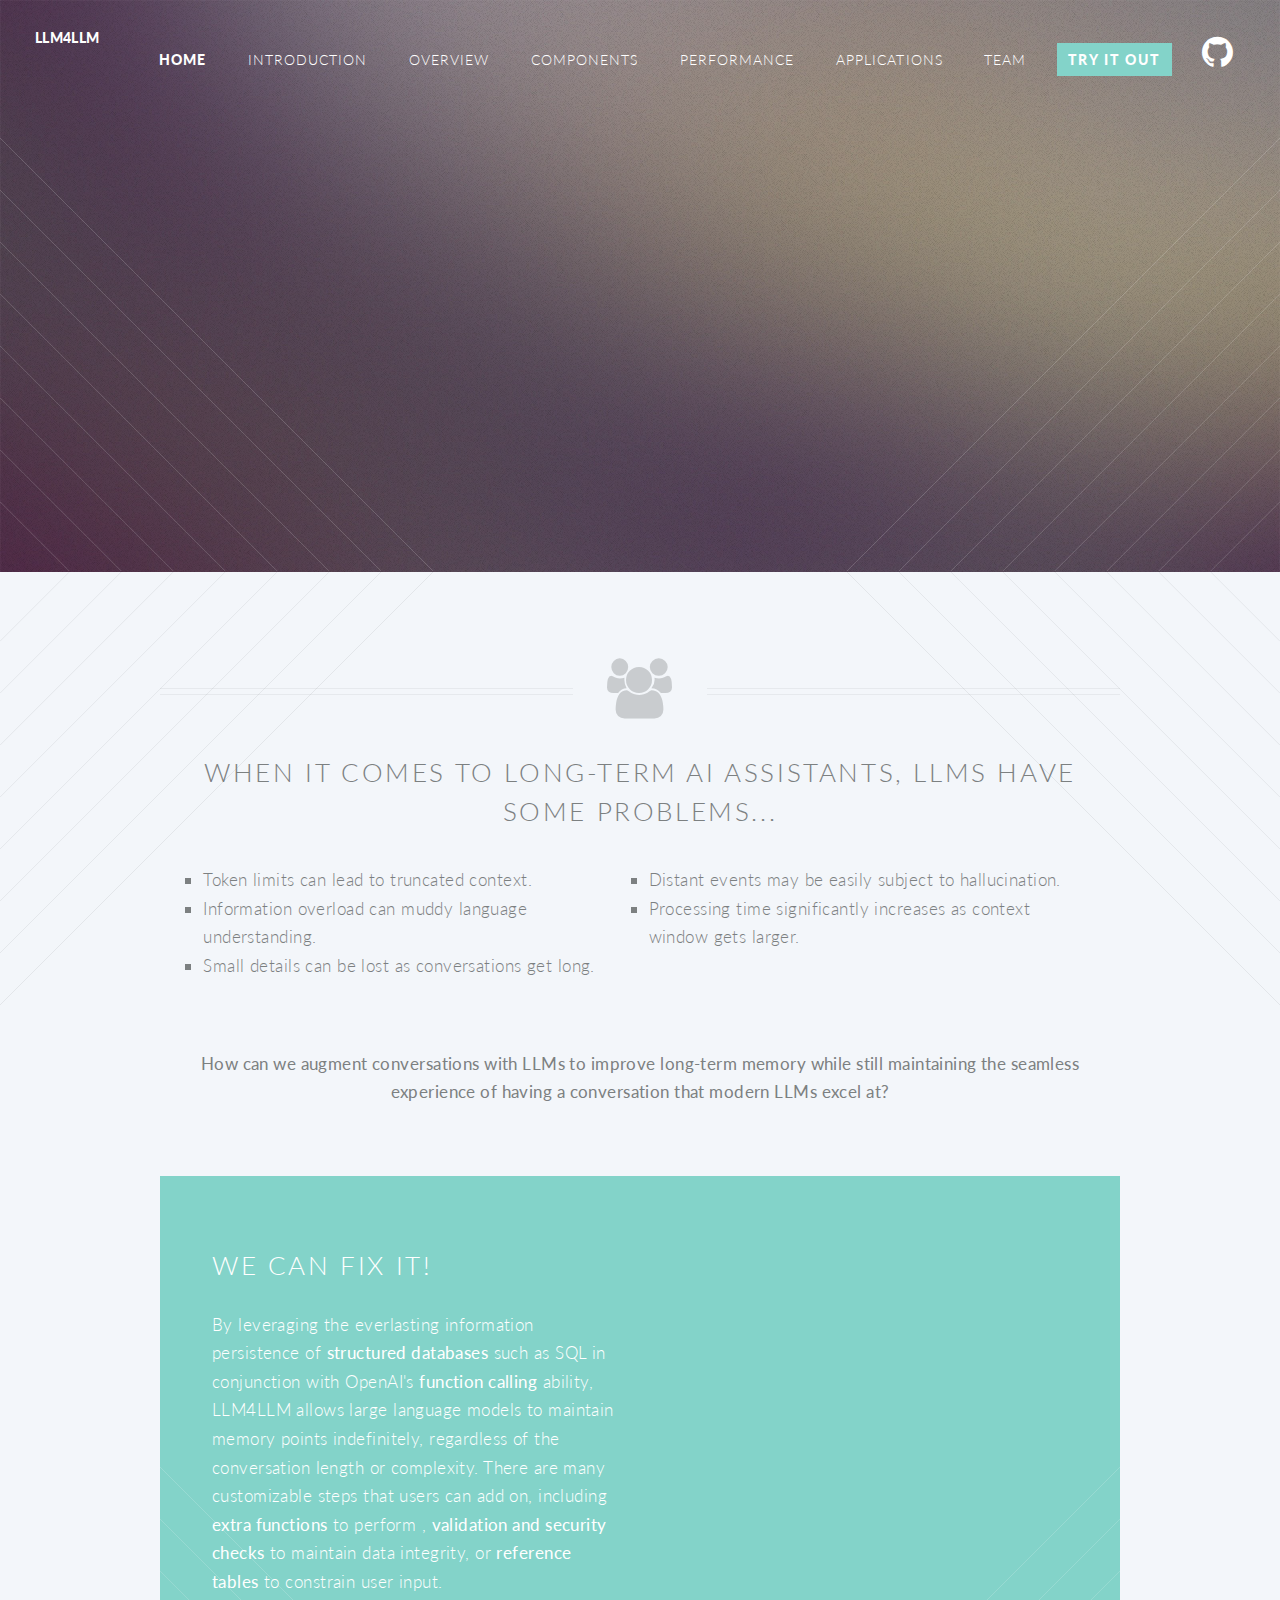
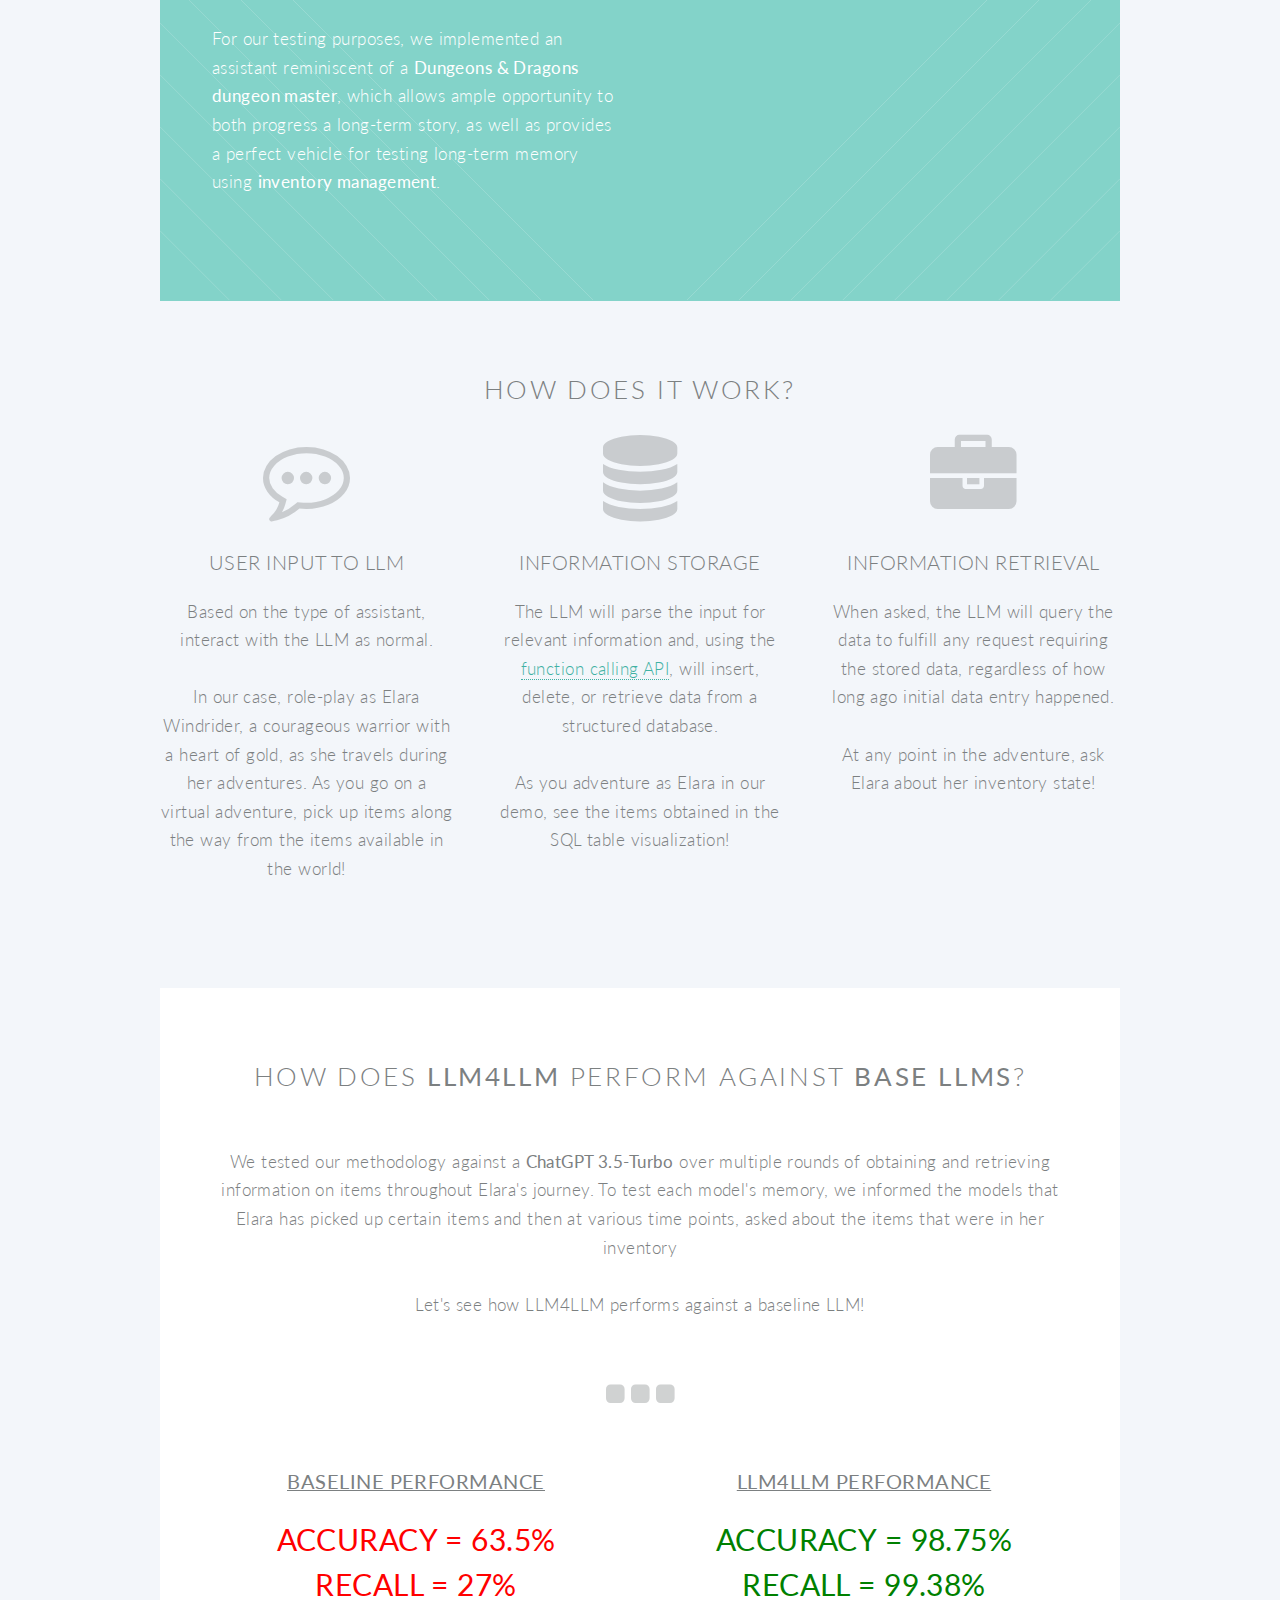
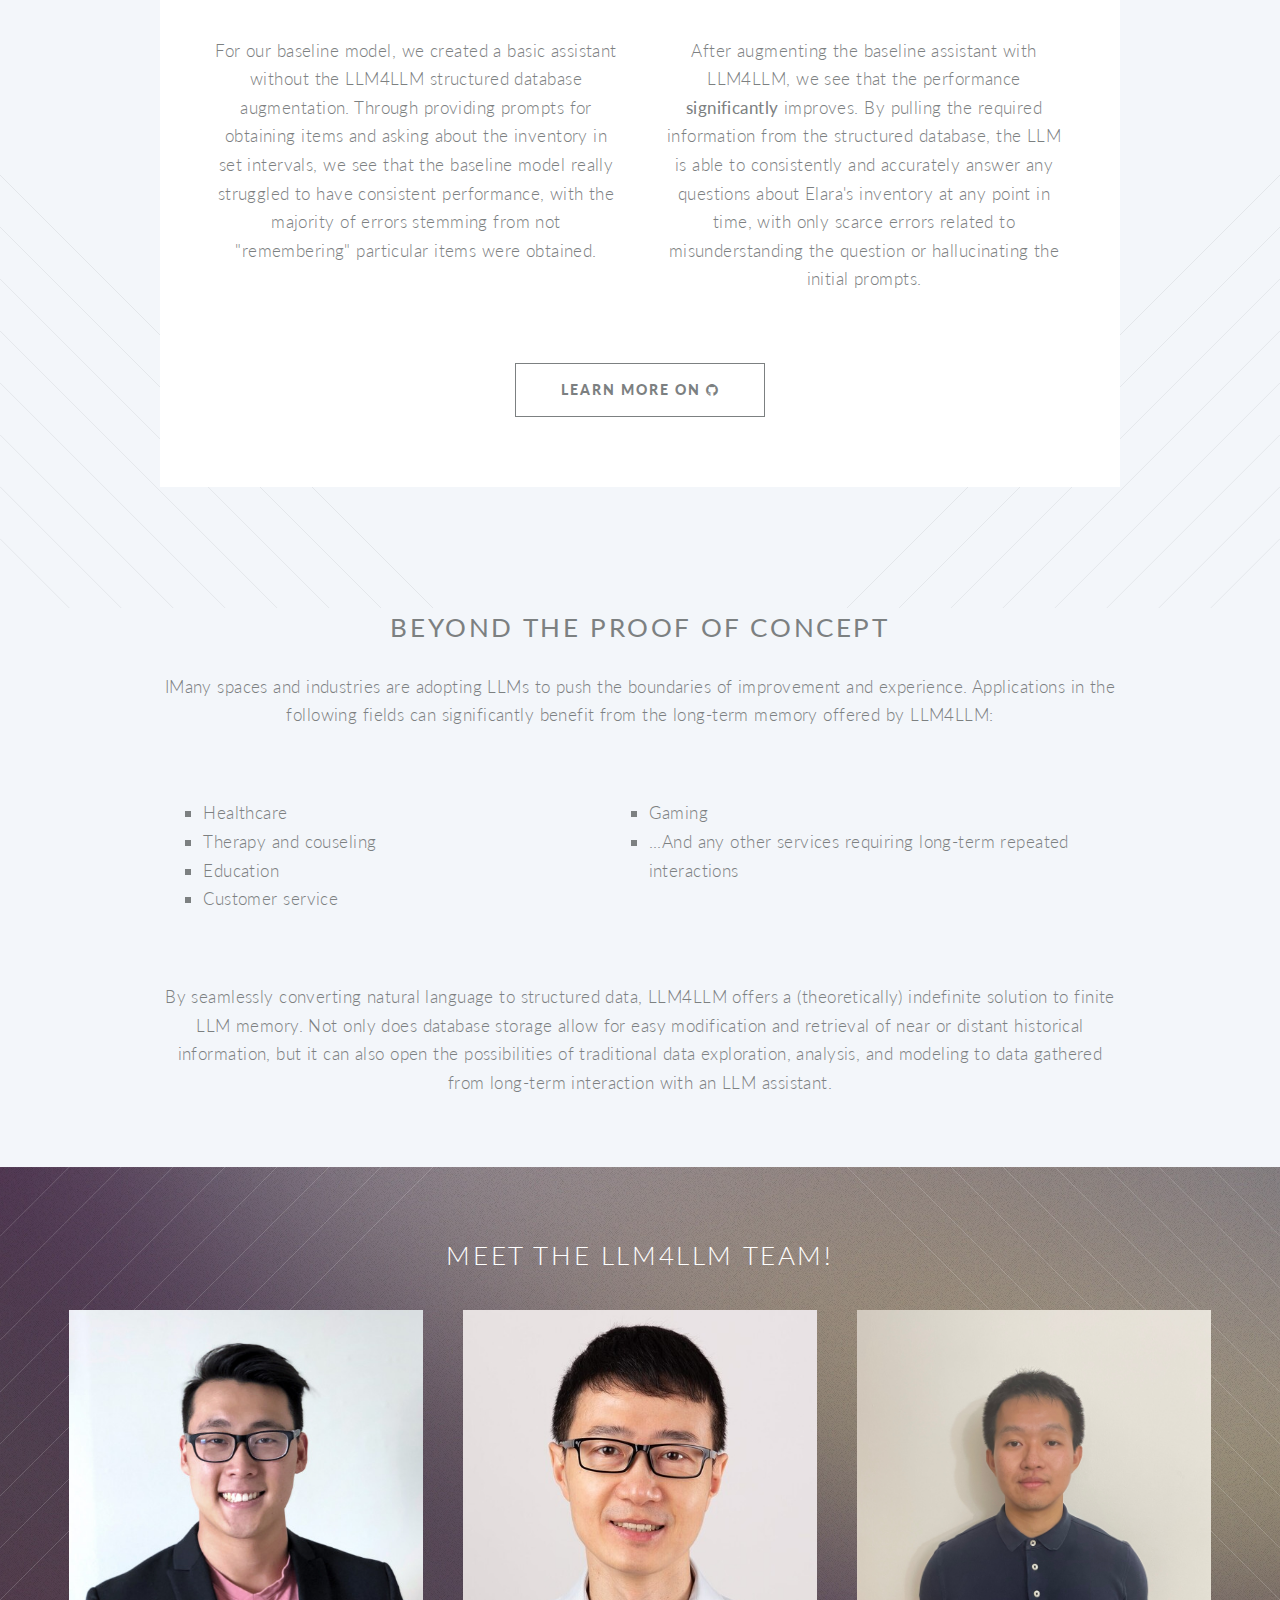
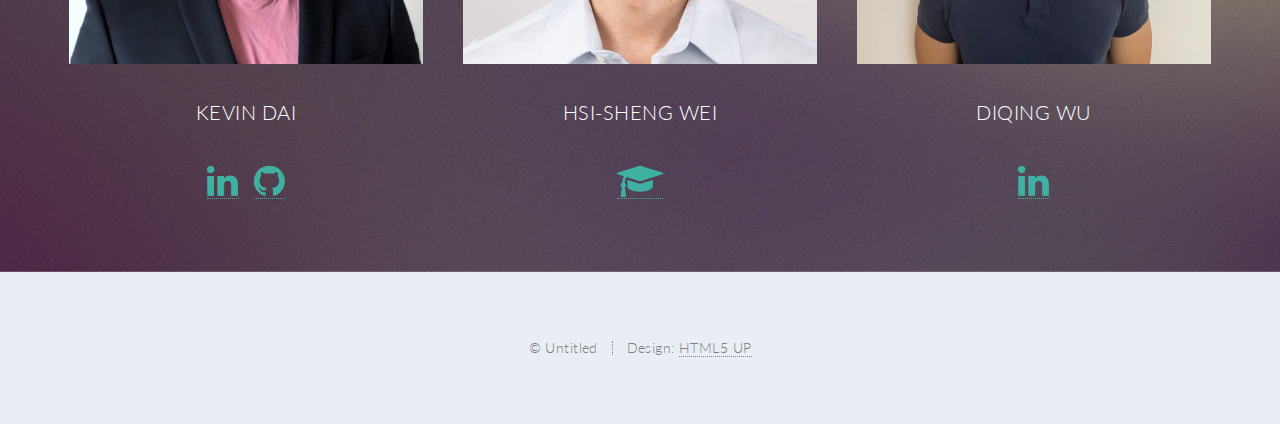
<file: index.html>
<!DOCTYPE HTML>
<!--
	Twenty by HTML5 UP
	html5up.net | @ajlkn
	Free for personal and commercial use under the CCA 3.0 license (html5up.net/license)
-->
<html>
	<head>
		<title>LLM4LLM: Longer-Lasting Memory for Large Language Models</title>
		<meta charset="utf-8" />
		<meta name="viewport" content="width=device-width, initial-scale=1" />
		<!--[if lte IE 8]><script src="assets/js/ie/html5shiv.js"></script><![endif]-->
		<link rel="stylesheet" href="assets/css/main.css" />
		<!--[if lte IE 8]><link rel="stylesheet" href="assets/css/ie8.css" /><![endif]-->
		<!--[if lte IE 9]><link rel="stylesheet" href="assets/css/ie9.css" /><![endif]-->
	</head>
	<body class="index">
		<div id="page-wrapper">

			<!-- Header -->
				<header id="header" class="alt">
					<h1 id="logo"><a href="index.html">LLM4LLM</span></a></h1>
					<nav id="nav">
						<ul>
							<li class="current"><a href="#">Home</a></li>
							<li><a href="#introduction">Introduction</a></li>
							<li><a href="#overview">Overview</a></li>
							<li><a href="#components">Components</a></li>
							<li><a href="#performance">Performance</a></li>
							<li><a href="#applications">Applications</a></li>
							<li><a href="#cta">Team</a></li>
							<!-- <li class="submenu">
								<a href="#">Layouts</a>
								<ul>
									<li><a href="left-sidebar.html">Left Sidebar</a></li>
									<li><a href="right-sidebar.html">Right Sidebar</a></li>
									<li><a href="no-sidebar.html">No Sidebar</a></li>
									<li><a href="contact.html">Contact</a></li>
									<li class="submenu">
										<a href="#">Submenu</a>
										<ul>
											<li><a href="#">Dolore Sed</a></li>
											<li><a href="#">Consequat</a></li>
											<li><a href="#">Lorem Magna</a></li>
											<li><a href="#">Sed Magna</a></li>
											<li><a href="#">Ipsum Nisl</a></li>
										</ul>
									</li>
								</ul>
							</li> -->
							<li><a href="https://4d81-36-230-19-246.ngrok-free.app/" class="button special" target="_blank">Try it out</a></li>
							<li><a href="https://github.com/kdai11830/ll-dm" target="_blank"><i class="fa fa-github" style="font-size:36px"></i></a></li>
						</ul>
					</nav>
				</header>

			<!-- Banner -->
				<section id="banner">

					<!--
						".inner" is set up as an inline-block so it automatically expands
						in both directions to fit whatever's inside it. This means it won't
						automatically wrap lines, so be sure to use line breaks where
						appropriate (<br />).
					-->
					<div class="inner">

						<header>
							<h2>LLM4LLM</h2>
						</header>
						<p>
						<!--[-->Longer Lasting Memory for<!--]-->
						<br />
						<!--[-->Large Language Models.<!--]--></p>
						<footer>
							<ul class="buttons vertical">
								<li><a href="https://4d81-36-230-19-246.ngrok-free.app/" class="button fit scrolly" target="_blank"><!--[-->Try it out<!--]--></a></li>
							</ul>
						</footer>

					</div>

				</section>

			<!-- Main -->
				<article id="main">

					<header class="special container" id="introduction">
						<span class="icon fa-group"></span>
						<h2>When it comes to long-term AI assistants, LLMs have some problems...</h2>
						<ul id="problem-statment-list">
							<li>Token limits can lead to truncated context.</li>
							<li>Information overload can muddy language understanding.</li>
							<li>Small details can be lost as conversations get long.</li>
							<li>Distant events may be easily subject to hallucination.</li>
							<li>Processing time significantly increases as context window gets larger.</li>


						</ul>
						<p><strong>How can we augment conversations with LLMs to improve long-term memory while still maintaining the seamless experience of having a conversation that modern LLMs excel at?</strong></p>
					</header>

					<!-- One -->
						<section class="wrapper style2 container special-alt" id="overview">
							<div class="row 100%">
								<div class="6u 12u(narrower)">

									<header>
										<h2>We can fix it!</h2>
									</header>
									<p>By leveraging the everlasting information persistence of <b>structured databases</b> such as SQL in conjunction with OpenAI's <b>function calling</b> ability, 
										LLM4LLM allows large language models to maintain memory points indefinitely, regardless of the conversation length or complexity.
										There are many customizable steps that users can add on, including <b>extra functions</b> to perform , <b>validation and security checks</b> to maintain data integrity, or <b>reference tables</b> to constrain user input.
										<br><br>
										For our testing purposes, we implemented an assistant reminiscent of a <b>Dungeons & Dragons dungeon master</b>, which allows ample opportunity to both progress a long-term story,
										as well as provides a perfect vehicle for testing long-term memory using <b>inventory management</b>.
									</p>
									<!-- <footer>
										<ul class="buttons">
											<li><a href="#" class="button">Find Out More</a></li>
										</ul>
									</footer> -->

								</div>
								<div class="mxgraph" style="max-width:100%;border:1px solid transparent;" data-mxgraph="{&quot;highlight&quot;:&quot;#0000ff&quot;,&quot;nav&quot;:true,&quot;resize&quot;:true,&quot;xml&quot;:&quot;&lt;mxfile host=\&quot;app.diagrams.net\&quot; agent=\&quot;Mozilla/5.0 (Windows NT 10.0; Win64; x64) AppleWebKit/537.36 (KHTML, like Gecko) Chrome/126.0.0.0 Safari/537.36\&quot; version=\&quot;24.7.5\&quot;&gt;&lt;diagram id=\&quot;C5RBs43oDa-KdzZeNtuy\&quot; name=\&quot;Page-1\&quot;&gt;&lt;mxGraphModel dx=\&quot;829\&quot; dy=\&quot;654\&quot; grid=\&quot;1\&quot; gridSize=\&quot;10\&quot; guides=\&quot;1\&quot; tooltips=\&quot;1\&quot; connect=\&quot;1\&quot; arrows=\&quot;1\&quot; fold=\&quot;1\&quot; page=\&quot;1\&quot; pageScale=\&quot;1\&quot; pageWidth=\&quot;827\&quot; pageHeight=\&quot;1169\&quot; math=\&quot;0\&quot; shadow=\&quot;0\&quot;&gt;&lt;root&gt;&lt;mxCell id=\&quot;WIyWlLk6GJQsqaUBKTNV-0\&quot;/&gt;&lt;mxCell id=\&quot;WIyWlLk6GJQsqaUBKTNV-1\&quot; parent=\&quot;WIyWlLk6GJQsqaUBKTNV-0\&quot;/&gt;&lt;mxCell id=\&quot;y0jOE8oE8nitJz12Q9OM-25\&quot; value=\&quot;\&quot; style=\&quot;curved=1;endArrow=classic;html=1;rounded=0;exitX=1;exitY=0.5;exitDx=0;exitDy=0;entryX=1.008;entryY=0.44;entryDx=0;entryDy=0;entryPerimeter=0;strokeColor=#FFFFFF;\&quot; edge=\&quot;1\&quot; parent=\&quot;WIyWlLk6GJQsqaUBKTNV-1\&quot; source=\&quot;y0jOE8oE8nitJz12Q9OM-22\&quot; target=\&quot;y0jOE8oE8nitJz12Q9OM-6\&quot;&gt;&lt;mxGeometry width=\&quot;50\&quot; height=\&quot;50\&quot; relative=\&quot;1\&quot; as=\&quot;geometry\&quot;&gt;&lt;mxPoint x=\&quot;270\&quot; y=\&quot;400\&quot; as=\&quot;sourcePoint\&quot;/&gt;&lt;mxPoint x=\&quot;320\&quot; y=\&quot;350\&quot; as=\&quot;targetPoint\&quot;/&gt;&lt;Array as=\&quot;points\&quot;&gt;&lt;mxPoint x=\&quot;490\&quot; y=\&quot;680\&quot;/&gt;&lt;mxPoint x=\&quot;490\&quot; y=\&quot;100\&quot;/&gt;&lt;/Array&gt;&lt;/mxGeometry&gt;&lt;/mxCell&gt;&lt;mxCell id=\&quot;y0jOE8oE8nitJz12Q9OM-1\&quot; style=\&quot;edgeStyle=orthogonalEdgeStyle;rounded=0;orthogonalLoop=1;jettySize=auto;html=1;entryX=0.5;entryY=0;entryDx=0;entryDy=0;strokeColor=#FFFFFF;\&quot; edge=\&quot;1\&quot; parent=\&quot;WIyWlLk6GJQsqaUBKTNV-1\&quot; source=\&quot;WIyWlLk6GJQsqaUBKTNV-7\&quot; target=\&quot;WIyWlLk6GJQsqaUBKTNV-12\&quot;&gt;&lt;mxGeometry relative=\&quot;1\&quot; as=\&quot;geometry\&quot;/&gt;&lt;/mxCell&gt;&lt;mxCell id=\&quot;WIyWlLk6GJQsqaUBKTNV-7\&quot; value=\&quot;&amp;lt;font color=&amp;quot;#ffffff&amp;quot;&amp;gt;Narrator assistant&amp;lt;/font&amp;gt;&amp;lt;div&amp;gt;&amp;lt;font color=&amp;quot;#ffffff&amp;quot;&amp;gt;(LLM)&amp;lt;/font&amp;gt;&amp;lt;/div&amp;gt;\&quot; style=\&quot;rounded=1;whiteSpace=wrap;html=1;fontSize=12;glass=0;strokeWidth=1;shadow=0;fillColor=#6E646C;strokeColor=#FFFFFF;\&quot; parent=\&quot;WIyWlLk6GJQsqaUBKTNV-1\&quot; vertex=\&quot;1\&quot;&gt;&lt;mxGeometry x=\&quot;230\&quot; y=\&quot;170\&quot; width=\&quot;120\&quot; height=\&quot;50\&quot; as=\&quot;geometry\&quot;/&gt;&lt;/mxCell&gt;&lt;mxCell id=\&quot;y0jOE8oE8nitJz12Q9OM-12\&quot; style=\&quot;edgeStyle=orthogonalEdgeStyle;rounded=0;orthogonalLoop=1;jettySize=auto;html=1;exitX=1;exitY=0.5;exitDx=0;exitDy=0;entryX=0;entryY=0.5;entryDx=0;entryDy=0;strokeColor=#FFFFFF;\&quot; edge=\&quot;1\&quot; parent=\&quot;WIyWlLk6GJQsqaUBKTNV-1\&quot; source=\&quot;WIyWlLk6GJQsqaUBKTNV-12\&quot; target=\&quot;y0jOE8oE8nitJz12Q9OM-4\&quot;&gt;&lt;mxGeometry relative=\&quot;1\&quot; as=\&quot;geometry\&quot;/&gt;&lt;/mxCell&gt;&lt;mxCell id=\&quot;y0jOE8oE8nitJz12Q9OM-14\&quot; style=\&quot;edgeStyle=orthogonalEdgeStyle;rounded=0;orthogonalLoop=1;jettySize=auto;html=1;entryX=0.5;entryY=0;entryDx=0;entryDy=0;strokeColor=#FFFFFF;\&quot; edge=\&quot;1\&quot; parent=\&quot;WIyWlLk6GJQsqaUBKTNV-1\&quot; source=\&quot;WIyWlLk6GJQsqaUBKTNV-12\&quot; target=\&quot;y0jOE8oE8nitJz12Q9OM-13\&quot;&gt;&lt;mxGeometry relative=\&quot;1\&quot; as=\&quot;geometry\&quot;/&gt;&lt;/mxCell&gt;&lt;mxCell id=\&quot;WIyWlLk6GJQsqaUBKTNV-12\&quot; value=\&quot;&amp;lt;div&amp;gt;&amp;lt;font color=&amp;quot;#ffffff&amp;quot;&amp;gt;Function calling API (JSON)&amp;lt;/font&amp;gt;&amp;lt;/div&amp;gt;\&quot; style=\&quot;rounded=1;whiteSpace=wrap;html=1;fontSize=12;glass=0;strokeWidth=1;shadow=0;fillColor=#6E646C;strokeColor=#FFFFFF;\&quot; parent=\&quot;WIyWlLk6GJQsqaUBKTNV-1\&quot; vertex=\&quot;1\&quot;&gt;&lt;mxGeometry x=\&quot;230\&quot; y=\&quot;270\&quot; width=\&quot;120\&quot; height=\&quot;50\&quot; as=\&quot;geometry\&quot;/&gt;&lt;/mxCell&gt;&lt;mxCell id=\&quot;y0jOE8oE8nitJz12Q9OM-3\&quot; value=\&quot;&amp;lt;font color=&amp;quot;#ffffff&amp;quot;&amp;gt;Obtain item (INSERT)&amp;lt;/font&amp;gt;\&quot; style=\&quot;shape=hexagon;perimeter=hexagonPerimeter2;whiteSpace=wrap;html=1;fixedSize=1;fillColor=#6E646C;strokeColor=#FFFFFF;\&quot; vertex=\&quot;1\&quot; parent=\&quot;WIyWlLk6GJQsqaUBKTNV-1\&quot;&gt;&lt;mxGeometry x=\&quot;404\&quot; y=\&quot;240\&quot; width=\&quot;160\&quot; height=\&quot;30\&quot; as=\&quot;geometry\&quot;/&gt;&lt;/mxCell&gt;&lt;mxCell id=\&quot;y0jOE8oE8nitJz12Q9OM-4\&quot; value=\&quot;&amp;lt;font color=&amp;quot;#ffffff&amp;quot;&amp;gt;Discard item (UPDATE)&amp;lt;/font&amp;gt;\&quot; style=\&quot;shape=hexagon;perimeter=hexagonPerimeter2;whiteSpace=wrap;html=1;fixedSize=1;fillColor=#6E646C;strokeColor=#FFFFFF;\&quot; vertex=\&quot;1\&quot; parent=\&quot;WIyWlLk6GJQsqaUBKTNV-1\&quot;&gt;&lt;mxGeometry x=\&quot;404\&quot; y=\&quot;280\&quot; width=\&quot;160\&quot; height=\&quot;30\&quot; as=\&quot;geometry\&quot;/&gt;&lt;/mxCell&gt;&lt;mxCell id=\&quot;y0jOE8oE8nitJz12Q9OM-5\&quot; value=\&quot;&amp;lt;font color=&amp;quot;#ffffff&amp;quot;&amp;gt;Item info (SELECT)&amp;lt;/font&amp;gt;\&quot; style=\&quot;shape=hexagon;perimeter=hexagonPerimeter2;whiteSpace=wrap;html=1;fixedSize=1;fillColor=#6E646C;strokeColor=#FFFFFF;\&quot; vertex=\&quot;1\&quot; parent=\&quot;WIyWlLk6GJQsqaUBKTNV-1\&quot;&gt;&lt;mxGeometry x=\&quot;404\&quot; y=\&quot;320\&quot; width=\&quot;160\&quot; height=\&quot;30\&quot; as=\&quot;geometry\&quot;/&gt;&lt;/mxCell&gt;&lt;mxCell id=\&quot;y0jOE8oE8nitJz12Q9OM-8\&quot; style=\&quot;edgeStyle=orthogonalEdgeStyle;rounded=0;orthogonalLoop=1;jettySize=auto;html=1;entryX=0.5;entryY=0;entryDx=0;entryDy=0;strokeColor=#FFFFFF;\&quot; edge=\&quot;1\&quot; parent=\&quot;WIyWlLk6GJQsqaUBKTNV-1\&quot; source=\&quot;y0jOE8oE8nitJz12Q9OM-6\&quot; target=\&quot;WIyWlLk6GJQsqaUBKTNV-7\&quot;&gt;&lt;mxGeometry relative=\&quot;1\&quot; as=\&quot;geometry\&quot;/&gt;&lt;/mxCell&gt;&lt;mxCell id=\&quot;y0jOE8oE8nitJz12Q9OM-6\&quot; value=\&quot;&amp;lt;span style=&amp;quot;font-family: Helvetica; font-size: 12px; font-style: normal; font-variant-ligatures: normal; font-variant-caps: normal; font-weight: 400; letter-spacing: normal; orphans: 2; text-align: center; text-indent: 0px; text-transform: none; widows: 2; word-spacing: 0px; -webkit-text-stroke-width: 0px; white-space: normal; text-decoration-thickness: initial; text-decoration-style: initial; text-decoration-color: initial; float: none; background-color: rgb(107, 96, 105); display: inline !important;&amp;quot;&amp;gt;&amp;lt;font color=&amp;quot;#ffffff&amp;quot;&amp;gt;User request&amp;lt;/font&amp;gt;&amp;lt;/span&amp;gt;&amp;lt;div style=&amp;quot;forced-color-adjust: none; font-family: Helvetica; font-size: 12px; font-style: normal; font-variant-ligatures: normal; font-variant-caps: normal; font-weight: 400; letter-spacing: normal; orphans: 2; text-align: center; text-indent: 0px; text-transform: none; widows: 2; word-spacing: 0px; -webkit-text-stroke-width: 0px; white-space: normal; text-decoration-thickness: initial; text-decoration-style: initial; text-decoration-color: initial;&amp;quot;&amp;gt;&amp;lt;span style=&amp;quot;background-color: rgb(107, 96, 105);&amp;quot;&amp;gt;&amp;lt;font color=&amp;quot;#ffffff&amp;quot;&amp;gt;(natural language)&amp;lt;/font&amp;gt;&amp;lt;/span&amp;gt;&amp;lt;/div&amp;gt;\&quot; style=\&quot;ellipse;whiteSpace=wrap;html=1;fillColor=#695D6B;strokeColor=#FFFFFF;\&quot; vertex=\&quot;1\&quot; parent=\&quot;WIyWlLk6GJQsqaUBKTNV-1\&quot;&gt;&lt;mxGeometry x=\&quot;230\&quot; y=\&quot;70\&quot; width=\&quot;120\&quot; height=\&quot;65\&quot; as=\&quot;geometry\&quot;/&gt;&lt;/mxCell&gt;&lt;mxCell id=\&quot;y0jOE8oE8nitJz12Q9OM-9\&quot; value=\&quot;\&quot; style=\&quot;curved=1;endArrow=classic;html=1;rounded=0;exitX=1;exitY=0.5;exitDx=0;exitDy=0;entryX=0;entryY=0.5;entryDx=0;entryDy=0;strokeColor=#FFFFFF;\&quot; edge=\&quot;1\&quot; parent=\&quot;WIyWlLk6GJQsqaUBKTNV-1\&quot; source=\&quot;WIyWlLk6GJQsqaUBKTNV-12\&quot; target=\&quot;y0jOE8oE8nitJz12Q9OM-3\&quot;&gt;&lt;mxGeometry width=\&quot;50\&quot; height=\&quot;50\&quot; relative=\&quot;1\&quot; as=\&quot;geometry\&quot;&gt;&lt;mxPoint x=\&quot;460\&quot; y=\&quot;300\&quot; as=\&quot;sourcePoint\&quot;/&gt;&lt;mxPoint x=\&quot;510\&quot; y=\&quot;250\&quot; as=\&quot;targetPoint\&quot;/&gt;&lt;Array as=\&quot;points\&quot;&gt;&lt;mxPoint x=\&quot;390\&quot; y=\&quot;295\&quot;/&gt;&lt;mxPoint x=\&quot;370\&quot; y=\&quot;250\&quot;/&gt;&lt;/Array&gt;&lt;/mxGeometry&gt;&lt;/mxCell&gt;&lt;mxCell id=\&quot;y0jOE8oE8nitJz12Q9OM-10\&quot; value=\&quot;\&quot; style=\&quot;curved=1;endArrow=classic;html=1;rounded=0;exitX=1;exitY=0.5;exitDx=0;exitDy=0;entryX=0;entryY=0.5;entryDx=0;entryDy=0;strokeColor=#FFFFFF;\&quot; edge=\&quot;1\&quot; parent=\&quot;WIyWlLk6GJQsqaUBKTNV-1\&quot; source=\&quot;WIyWlLk6GJQsqaUBKTNV-12\&quot; target=\&quot;y0jOE8oE8nitJz12Q9OM-5\&quot;&gt;&lt;mxGeometry width=\&quot;50\&quot; height=\&quot;50\&quot; relative=\&quot;1\&quot; as=\&quot;geometry\&quot;&gt;&lt;mxPoint x=\&quot;460\&quot; y=\&quot;300\&quot; as=\&quot;sourcePoint\&quot;/&gt;&lt;mxPoint x=\&quot;510\&quot; y=\&quot;250\&quot; as=\&quot;targetPoint\&quot;/&gt;&lt;Array as=\&quot;points\&quot;&gt;&lt;mxPoint x=\&quot;390\&quot; y=\&quot;295\&quot;/&gt;&lt;mxPoint x=\&quot;370\&quot; y=\&quot;340\&quot;/&gt;&lt;/Array&gt;&lt;/mxGeometry&gt;&lt;/mxCell&gt;&lt;mxCell id=\&quot;y0jOE8oE8nitJz12Q9OM-20\&quot; style=\&quot;edgeStyle=orthogonalEdgeStyle;rounded=0;orthogonalLoop=1;jettySize=auto;html=1;entryX=0.5;entryY=0;entryDx=0;entryDy=0;strokeColor=#FFFFFF;\&quot; edge=\&quot;1\&quot; parent=\&quot;WIyWlLk6GJQsqaUBKTNV-1\&quot; source=\&quot;y0jOE8oE8nitJz12Q9OM-13\&quot; target=\&quot;y0jOE8oE8nitJz12Q9OM-16\&quot;&gt;&lt;mxGeometry relative=\&quot;1\&quot; as=\&quot;geometry\&quot;/&gt;&lt;/mxCell&gt;&lt;mxCell id=\&quot;y0jOE8oE8nitJz12Q9OM-13\&quot; value=\&quot;&amp;lt;font color=&amp;quot;#ffffff&amp;quot;&amp;gt;Validation +&amp;lt;/font&amp;gt;&amp;lt;div&amp;gt;&amp;lt;font color=&amp;quot;#ffffff&amp;quot;&amp;gt;security checks&amp;lt;/font&amp;gt;&amp;lt;/div&amp;gt;\&quot; style=\&quot;rhombus;whiteSpace=wrap;html=1;fillColor=#6E646C;strokeColor=#FFFFFF;\&quot; vertex=\&quot;1\&quot; parent=\&quot;WIyWlLk6GJQsqaUBKTNV-1\&quot;&gt;&lt;mxGeometry x=\&quot;215\&quot; y=\&quot;370\&quot; width=\&quot;150\&quot; height=\&quot;60\&quot; as=\&quot;geometry\&quot;/&gt;&lt;/mxCell&gt;&lt;mxCell id=\&quot;y0jOE8oE8nitJz12Q9OM-23\&quot; style=\&quot;edgeStyle=orthogonalEdgeStyle;rounded=0;orthogonalLoop=1;jettySize=auto;html=1;entryX=0.5;entryY=0;entryDx=0;entryDy=0;strokeColor=#FFFFFF;\&quot; edge=\&quot;1\&quot; parent=\&quot;WIyWlLk6GJQsqaUBKTNV-1\&quot; source=\&quot;y0jOE8oE8nitJz12Q9OM-16\&quot; target=\&quot;y0jOE8oE8nitJz12Q9OM-21\&quot;&gt;&lt;mxGeometry relative=\&quot;1\&quot; as=\&quot;geometry\&quot;/&gt;&lt;/mxCell&gt;&lt;mxCell id=\&quot;y0jOE8oE8nitJz12Q9OM-16\&quot; value=\&quot;&amp;lt;span style=&amp;quot;background-color: rgb(116, 104, 114);&amp;quot;&amp;gt;&amp;lt;font color=&amp;quot;#ffffff&amp;quot;&amp;gt;&amp;lt;br&amp;gt;&amp;lt;span style=&amp;quot;font-family: Helvetica; font-size: 12px; font-style: normal; font-variant-ligatures: normal; font-variant-caps: normal; font-weight: 400; letter-spacing: normal; orphans: 2; text-align: center; text-indent: 0px; text-transform: none; widows: 2; word-spacing: 0px; -webkit-text-stroke-width: 0px; white-space: normal; text-decoration-thickness: initial; text-decoration-style: initial; text-decoration-color: initial; float: none; display: inline !important;&amp;quot;&amp;gt;SQL database&amp;lt;/span&amp;gt;&amp;lt;/font&amp;gt;&amp;lt;/span&amp;gt;&amp;lt;div style=&amp;quot;forced-color-adjust: none; font-family: Helvetica; font-size: 12px; font-style: normal; font-variant-ligatures: normal; font-variant-caps: normal; font-weight: 400; letter-spacing: normal; orphans: 2; text-align: center; text-indent: 0px; text-transform: none; widows: 2; word-spacing: 0px; -webkit-text-stroke-width: 0px; white-space: normal; text-decoration-thickness: initial; text-decoration-style: initial; text-decoration-color: initial;&amp;quot;&amp;gt;&amp;lt;span style=&amp;quot;background-color: rgb(116, 104, 114);&amp;quot;&amp;gt;&amp;lt;font color=&amp;quot;#ffffff&amp;quot;&amp;gt;(SQLite)&amp;lt;/font&amp;gt;&amp;lt;/span&amp;gt;&amp;lt;/div&amp;gt;&amp;lt;span style=&amp;quot;background-color: rgb(0, 0, 0);&amp;quot;&amp;gt;&amp;lt;br&amp;gt;&amp;lt;/span&amp;gt;\&quot; style=\&quot;shape=datastore;whiteSpace=wrap;html=1;fillColor=#6E646C;strokeColor=#FFFFFF;\&quot; vertex=\&quot;1\&quot; parent=\&quot;WIyWlLk6GJQsqaUBKTNV-1\&quot;&gt;&lt;mxGeometry x=\&quot;230\&quot; y=\&quot;460\&quot; width=\&quot;120\&quot; height=\&quot;60\&quot; as=\&quot;geometry\&quot;/&gt;&lt;/mxCell&gt;&lt;mxCell id=\&quot;y0jOE8oE8nitJz12Q9OM-17\&quot; value=\&quot;&amp;lt;font color=&amp;quot;#ffffff&amp;quot;&amp;gt;Reference&amp;amp;nbsp;&amp;lt;/font&amp;gt;&amp;lt;div&amp;gt;&amp;lt;font color=&amp;quot;#ffffff&amp;quot;&amp;gt;table&amp;lt;/font&amp;gt;&amp;lt;/div&amp;gt;&amp;lt;div&amp;gt;&amp;lt;font color=&amp;quot;#ffffff&amp;quot;&amp;gt;(SQLite)&amp;lt;/font&amp;gt;&amp;lt;/div&amp;gt;\&quot; style=\&quot;shape=dataStorage;whiteSpace=wrap;html=1;fixedSize=1;fillColor=#6E646C;strokeColor=#FFFFFF;\&quot; vertex=\&quot;1\&quot; parent=\&quot;WIyWlLk6GJQsqaUBKTNV-1\&quot;&gt;&lt;mxGeometry x=\&quot;80\&quot; y=\&quot;460\&quot; width=\&quot;100\&quot; height=\&quot;60\&quot; as=\&quot;geometry\&quot;/&gt;&lt;/mxCell&gt;&lt;mxCell id=\&quot;y0jOE8oE8nitJz12Q9OM-19\&quot; value=\&quot;\&quot; style=\&quot;curved=1;endArrow=classic;html=1;rounded=0;exitX=0;exitY=0.5;exitDx=0;exitDy=0;entryX=0.5;entryY=0;entryDx=0;entryDy=0;strokeColor=#FFFFFF;\&quot; edge=\&quot;1\&quot; parent=\&quot;WIyWlLk6GJQsqaUBKTNV-1\&quot; source=\&quot;y0jOE8oE8nitJz12Q9OM-13\&quot; target=\&quot;y0jOE8oE8nitJz12Q9OM-17\&quot;&gt;&lt;mxGeometry width=\&quot;50\&quot; height=\&quot;50\&quot; relative=\&quot;1\&quot; as=\&quot;geometry\&quot;&gt;&lt;mxPoint x=\&quot;165\&quot; y=\&quot;360\&quot; as=\&quot;sourcePoint\&quot;/&gt;&lt;mxPoint x=\&quot;215\&quot; y=\&quot;310\&quot; as=\&quot;targetPoint\&quot;/&gt;&lt;Array as=\&quot;points\&quot;&gt;&lt;mxPoint x=\&quot;170\&quot; y=\&quot;400\&quot;/&gt;&lt;mxPoint x=\&quot;120\&quot; y=\&quot;400\&quot;/&gt;&lt;/Array&gt;&lt;/mxGeometry&gt;&lt;/mxCell&gt;&lt;mxCell id=\&quot;y0jOE8oE8nitJz12Q9OM-24\&quot; style=\&quot;edgeStyle=orthogonalEdgeStyle;rounded=0;orthogonalLoop=1;jettySize=auto;html=1;entryX=0.5;entryY=0;entryDx=0;entryDy=0;strokeColor=#FFFFFF;\&quot; edge=\&quot;1\&quot; parent=\&quot;WIyWlLk6GJQsqaUBKTNV-1\&quot; source=\&quot;y0jOE8oE8nitJz12Q9OM-21\&quot; target=\&quot;y0jOE8oE8nitJz12Q9OM-22\&quot;&gt;&lt;mxGeometry relative=\&quot;1\&quot; as=\&quot;geometry\&quot;/&gt;&lt;/mxCell&gt;&lt;mxCell id=\&quot;y0jOE8oE8nitJz12Q9OM-21\&quot; value=\&quot;&amp;lt;div&amp;gt;&amp;lt;font color=&amp;quot;#ffffff&amp;quot;&amp;gt;Narrator response&amp;lt;/font&amp;gt;&amp;lt;/div&amp;gt;&amp;lt;div&amp;gt;&amp;lt;font color=&amp;quot;#ffffff&amp;quot;&amp;gt;(LLM)&amp;lt;/font&amp;gt;&amp;lt;/div&amp;gt;\&quot; style=\&quot;rounded=1;whiteSpace=wrap;html=1;fontSize=12;glass=0;strokeWidth=1;shadow=0;fillColor=#6E646C;strokeColor=#FFFFFF;\&quot; vertex=\&quot;1\&quot; parent=\&quot;WIyWlLk6GJQsqaUBKTNV-1\&quot;&gt;&lt;mxGeometry x=\&quot;230\&quot; y=\&quot;560\&quot; width=\&quot;120\&quot; height=\&quot;50\&quot; as=\&quot;geometry\&quot;/&gt;&lt;/mxCell&gt;&lt;mxCell id=\&quot;y0jOE8oE8nitJz12Q9OM-22\&quot; value=\&quot;&amp;lt;font color=&amp;quot;#ffffff&amp;quot;&amp;gt;User display&amp;lt;/font&amp;gt;&amp;lt;div&amp;gt;&amp;lt;font color=&amp;quot;#ffffff&amp;quot;&amp;gt;(natural language)&amp;lt;/font&amp;gt;&amp;lt;/div&amp;gt;\&quot; style=\&quot;ellipse;whiteSpace=wrap;html=1;fillColor=#6E646C;strokeColor=#FFFFFF;\&quot; vertex=\&quot;1\&quot; parent=\&quot;WIyWlLk6GJQsqaUBKTNV-1\&quot;&gt;&lt;mxGeometry x=\&quot;230\&quot; y=\&quot;640\&quot; width=\&quot;120\&quot; height=\&quot;65\&quot; as=\&quot;geometry\&quot;/&gt;&lt;/mxCell&gt;&lt;mxCell id=\&quot;y0jOE8oE8nitJz12Q9OM-26\&quot; value=\&quot;&amp;lt;font color=&amp;quot;#ffffff&amp;quot;&amp;gt;Conversation continues&amp;lt;/font&amp;gt;\&quot; style=\&quot;text;html=1;align=center;verticalAlign=middle;whiteSpace=wrap;rounded=0;strokeColor=#FFFFFF;\&quot; vertex=\&quot;1\&quot; parent=\&quot;WIyWlLk6GJQsqaUBKTNV-1\&quot;&gt;&lt;mxGeometry x=\&quot;504\&quot; y=\&quot;400\&quot; width=\&quot;60\&quot; height=\&quot;30\&quot; as=\&quot;geometry\&quot;/&gt;&lt;/mxCell&gt;&lt;/root&gt;&lt;/mxGraphModel&gt;&lt;/diagram&gt;&lt;/mxfile&gt;&quot;,&quot;toolbar&quot;:&quot;pages zoom layers lightbox&quot;,&quot;page&quot;:0}"></div>
								 <script type="text/javascript" src="https://app.diagrams.net/js/viewer-static.min.js"></script>


								<!-- <div class="4u 12u(narrower) important(narrower)">

									 <ul class="featured-icons">
										<li><span class="icon fa-database"><span class="label">Feature 1</span></span></li>
										<li><span class="icon fa-puzzle-piece"><span class="label">Feature 2</span></span></li>
										 <li><span class="icon fa-clock-o"><span class="label">Feature 1</span></span></li> 
										 <li><span class="icon fa-volume-up"><span class="label">Feature 2</span></span></li>
										<li><span class="icon fa-laptop"><span class="label">Feature 3</span></span></li>
										<li><span class="icon fa-inbox"><span class="label">Feature 4</span></span></li>
										<li><span class="icon fa-lock"><span class="label">Feature 5</span></span></li>
										<li><span class="icon fa-cog"><span class="label">Feature 6</span></span></li> 
									</ul> 

								</div> -->
							</div>
						</section>

					<!-- Two -->
						<section class="wrapper style1 container special" id="components">
							<h2>How does it work?</h2>
							<div class="row">
								<div class="4u 12u(narrower)">

									<section>
										<span class="icon featured fa-commenting-o"></span>
										<header>
											<h3><!--[-->User Input to LLM<!--]--></h3>
										</header>
										<p>Based on the type of assistant, interact with the LLM as normal. 
											<br>
											<br>
											In our case, role-play as Elara Windrider, a courageous warrior with a heart of gold, as she travels during her adventures.
											As you go on a virtual adventure, pick up items along the way from the items available in the world!
										</p>
									</section>

								</div>
								<div class="4u 12u(narrower)">

									<section>
										<span class="icon featured fa-database"></span>
										<header>
											<h3><!--[-->Information Storage<!--]--></h3>										</header>
										<p>The LLM will parse the input for relevant information and, using the <a href="https://platform.openai.com/docs/guides/function-calling">function calling API</a>,
											will insert, delete, or retrieve data from a structured database. 
											<br>
											<br>
											As you adventure as Elara in our demo, see the items obtained in the SQL table visualization!
										</p>
									</section>

								</div>
								<div class="4u 12u(narrower)">

									<section>
										<span class="icon featured fa-briefcase"></span>
										<header>
											<h3><!--[-->Information Retrieval<!--]--></h3>
										</header>
										<p>When asked, the LLM will query the data to fulfill any request requiring the stored data, regardless of how long ago initial data entry happened.
											<br>
											<br>
											At any point in the adventure, ask Elara about her inventory state!
										</p>
									</section>

								</div>
							</div>
						</section>

					<!-- Three -->
						<section class="wrapper style3 container special" id="performance">

							<header class="major">
								<h2>How does <strong>LLM4LLM</strong> perform against <strong>base LLMs</strong>?</h2>
							</header>

							<p>We tested our methodology against a <b>ChatGPT 3.5-Turbo</b> over multiple rounds of obtaining and retrieving information on items throughout Elara's journey. 
								To test each model's memory, we informed the models that Elara has picked up certain items and then at various time points, asked about the items that were in her inventory
								
								
								<br><br>Let's see how LLM4LLM performs against a baseline LLM!</p>

							<span class="icon featured fa-ellipsis-h"></span>

							<div class="row">
								<div class="6u 12u(narrower)">

									<section>
										<header>
											<h3><u><strong>Baseline Performance</strong></u></h3>
										</header>
										<h1 style="font-size: 30px; color: red"><b>Accuracy = 63.5% <br>Recall = 27%</b></h1>
										
										<p>For our baseline model, we created a basic assistant without the LLM4LLM structured database augmentation. Through providing prompts for obtaining items and asking about the inventory in set intervals, we see that the baseline model really struggled to have consistent performance, with the majority of errors stemming from not "remembering" particular items were obtained.</p>
									</section>

								</div>
								<div class="6u 12u(narrower)">
									<section>
										<header>
											<h3><u><strong>LLM4LLM Performance</strong></u></h3>
										</header>
										<h1 style="font-size: 30px; color: green"><b>Accuracy = 98.75% <br>Recall = 99.38%</b></h1>
										
										<p>After augmenting the baseline assistant with LLM4LLM, we see that the performance <b>significantly</b> improves. By pulling the required information from the structured database, the LLM is able to consistently and accurately answer any questions about Elara's inventory at any point in time, with only scarce errors related to misunderstanding the question or hallucinating the initial prompts.</p>
									</section>

								</div>
							</div>

							<footer class="major">
								<ul class="buttons">
									<li><a href="https://github.com/kdai11830/ll-dm" class="button" target="_blank">Learn More on <span class="icon fa-github"></span></a></li>
								</ul>
							</footer>

						</section>

				</article>

				<section class="wrapper style1 container special" id="applications">
					<h2><strong>Beyond the Proof of Concept</strong></h2>
					<p>
					
					IMany spaces and industries are adopting LLMs to push the boundaries of improvement and experience. Applications in the following fields can significantly benefit from the long-term memory offered by LLM4LLM:</p>
					<ul id="problem-statment-list">
						<li>Healthcare</li>
						<li>Therapy and couseling</li>
						<li>Education</li>
						<li>Customer service</li>
						<li>Gaming</li>
						<li>...And any other services requiring long-term repeated interactions</li>
					</ul>
					
					By seamlessly converting natural language to structured data, LLM4LLM offers a (theoretically) indefinite solution to finite LLM memory. Not only does database storage allow for easy modification and retrieval of near or distant historical information, but it can also open the possibilities of traditional data exploration, analysis, and modeling to data gathered from long-term interaction with an LLM assistant.
					</p>
				</section>

			<!-- CTA -->
				<section id="cta">

					<header>
						<h2><!--[-->Meet The LLM4LLM Team!<!--]--></h2>
					</header>
					<div class="row">
						<div class="4u 12u(narrower)">
							<section>
								<a class="image featured"><img src="images/kevin_profile.jpg" alt="" /></a>
								<header>
									<h3><!--[-->Kevin Dai<!--]--></h3>
								</header>
								<a href="https://www.linkedin.com/in/kevin-dai-390279139/" target="_blank"><i class="fa fa-linkedin" style="font-size:36px"></i></a>
								<a href="https://github.com/kdai11830" target="_blank" style="margin-left:10px"><i class="fa fa-github" style="font-size:36px"></i></a>
							</section>
						</div>
						<div class="4u 12u(narrower)">
							<section>
								<a class="image featured"><img src="images/hsisheng_profile.png" alt="" /></a>
								<header>
									<h3><!--[-->Hsi-Sheng Wei<!--]--></h3>
								</header>
								
								<a href="https://www.sw.ntpu.edu.tw/index.php?option=members&lang=cht&task=pageinfo&id=4&belongid=1&index=2" target="_blank"><i class="fa fa-graduation-cap" style="font-size:36px"></i></a>

							</section>
						</div>

						<div class="4u 12u(narrower)">
							<section>
							
								<a class="image featured"><img src="images/diqing_profile.jpg" alt="" /></a>
								<header>
									<h3><!--[-->Diqing Wu<!--]--></h3>
								</header>
								<a href="https://www.linkedin.com/in/diqing-wu-3232514a/" target="_blank"><i class="fa fa-linkedin" style="font-size:36px"></i></a>
								
							</section>
						</div>
					</div>
					

				</section>
				

			<!-- Footer -->
				<footer id="footer">


					<ul class="copyright">
						<li>&copy; Untitled</li><li>Design: <a href="http://html5up.net">HTML5 UP</a></li>
					</ul>

				</footer>

		</div>

		<!-- Scripts -->
			<script src="assets/js/jquery.min.js"></script>
			<script src="assets/js/jquery.dropotron.min.js"></script>
			<script src="assets/js/jquery.scrolly.min.js"></script>
			<script src="assets/js/jquery.scrollgress.min.js"></script>
			<script src="assets/js/skel.min.js"></script>
			<script src="assets/js/util.js"></script>
			<!--[if lte IE 8]><script src="assets/js/ie/respond.min.js"></script><![endif]-->
			<script src="assets/js/main.js"></script>

	</body>
</html>
</file>
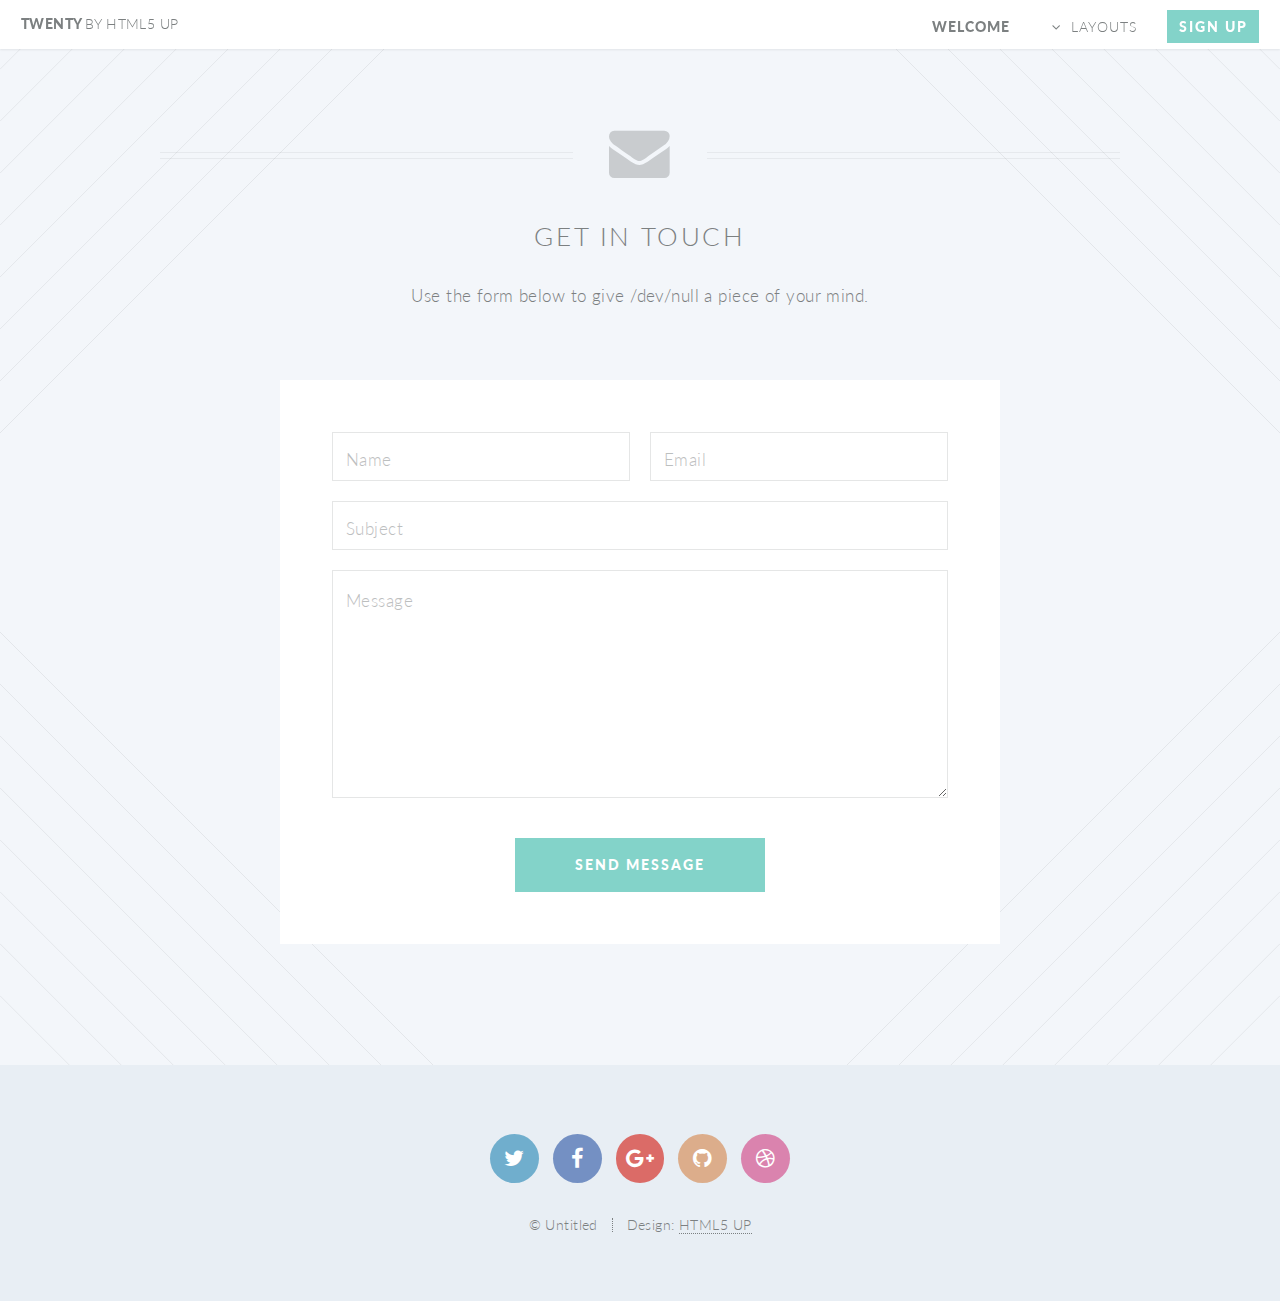
<file: contact.html>
<!DOCTYPE HTML>
<!--
	Twenty by HTML5 UP
	html5up.net | @ajlkn
	Free for personal and commercial use under the CCA 3.0 license (html5up.net/license)
-->
<html>
	<head>
		<title>Contact - Twenty by HTML5 UP</title>
		<meta charset="utf-8" />
		<meta name="viewport" content="width=device-width, initial-scale=1" />
		<!--[if lte IE 8]><script src="assets/js/ie/html5shiv.js"></script><![endif]-->
		<link rel="stylesheet" href="assets/css/main.css" />
		<!--[if lte IE 8]><link rel="stylesheet" href="assets/css/ie8.css" /><![endif]-->
		<!--[if lte IE 9]><link rel="stylesheet" href="assets/css/ie9.css" /><![endif]-->
	</head>
	<body class="contact">
		<div id="page-wrapper">

			<!-- Header -->
				<header id="header">
					<h1 id="logo"><a href="index.html">Twenty <span>by HTML5 UP</span></a></h1>
					<nav id="nav">
						<ul>
							<li class="current"><a href="index.html">Welcome</a></li>
							<li class="submenu">
								<a href="#">Layouts</a>
								<ul>
									<li><a href="left-sidebar.html">Left Sidebar</a></li>
									<li><a href="right-sidebar.html">Right Sidebar</a></li>
									<li><a href="no-sidebar.html">No Sidebar</a></li>
									<li><a href="contact.html">Contact</a></li>
									<li class="submenu">
										<a href="#">Submenu</a>
										<ul>
											<li><a href="#">Dolore Sed</a></li>
											<li><a href="#">Consequat</a></li>
											<li><a href="#">Lorem Magna</a></li>
											<li><a href="#">Sed Magna</a></li>
											<li><a href="#">Ipsum Nisl</a></li>
										</ul>
									</li>
								</ul>
							</li>
							<li><a href="#" class="button special">Sign Up</a></li>
						</ul>
					</nav>
				</header>

			<!-- Main -->
				<article id="main">

					<header class="special container">
						<span class="icon fa-envelope"></span>
						<h2><!--[-->Get In Touch<!--]--></h2>
						<p><!--[-->Use the form below to give /dev/null a piece of your mind.<!--]--></p>
					</header>

					<!-- One -->
						<section class="wrapper style4 special container 75%">

							<!-- Content -->
								<div class="content">
									<form>
										<div class="row 50%">
											<div class="6u 12u(mobile)">
												<input type="text" name="name" placeholder="Name" />
											</div>
											<div class="6u 12u(mobile)">
												<input type="text" name="email" placeholder="Email" />
											</div>
										</div>
										<div class="row 50%">
											<div class="12u">
												<input type="text" name="subject" placeholder="Subject" />
											</div>
										</div>
										<div class="row 50%">
											<div class="12u">
												<textarea name="message" placeholder="Message" rows="7"></textarea>
											</div>
										</div>
										<div class="row">
											<div class="12u">
												<ul class="buttons">
													<li><input type="submit" class="special" value="Send Message" /></li>
												</ul>
											</div>
										</div>
									</form>
								</div>

						</section>

				</article>

			<!-- Footer -->
				<footer id="footer">

					<ul class="icons">
						<li><a href="#" class="icon circle fa-twitter"><span class="label">Twitter</span></a></li>
						<li><a href="#" class="icon circle fa-facebook"><span class="label">Facebook</span></a></li>
						<li><a href="#" class="icon circle fa-google-plus"><span class="label">Google+</span></a></li>
						<li><a href="#" class="icon circle fa-github"><span class="label">Github</span></a></li>
						<li><a href="#" class="icon circle fa-dribbble"><span class="label">Dribbble</span></a></li>
					</ul>

					<ul class="copyright">
						<li>&copy; Untitled</li><li>Design: <a href="http://html5up.net">HTML5 UP</a></li>
					</ul>

				</footer>

		</div>

		<!-- Scripts -->
			<script src="assets/js/jquery.min.js"></script>
			<script src="assets/js/jquery.dropotron.min.js"></script>
			<script src="assets/js/jquery.scrolly.min.js"></script>
			<script src="assets/js/jquery.scrollgress.min.js"></script>
			<script src="assets/js/skel.min.js"></script>
			<script src="assets/js/util.js"></script>
			<!--[if lte IE 8]><script src="assets/js/ie/respond.min.js"></script><![endif]-->
			<script src="assets/js/main.js"></script>

	</body>
</html>
</file>
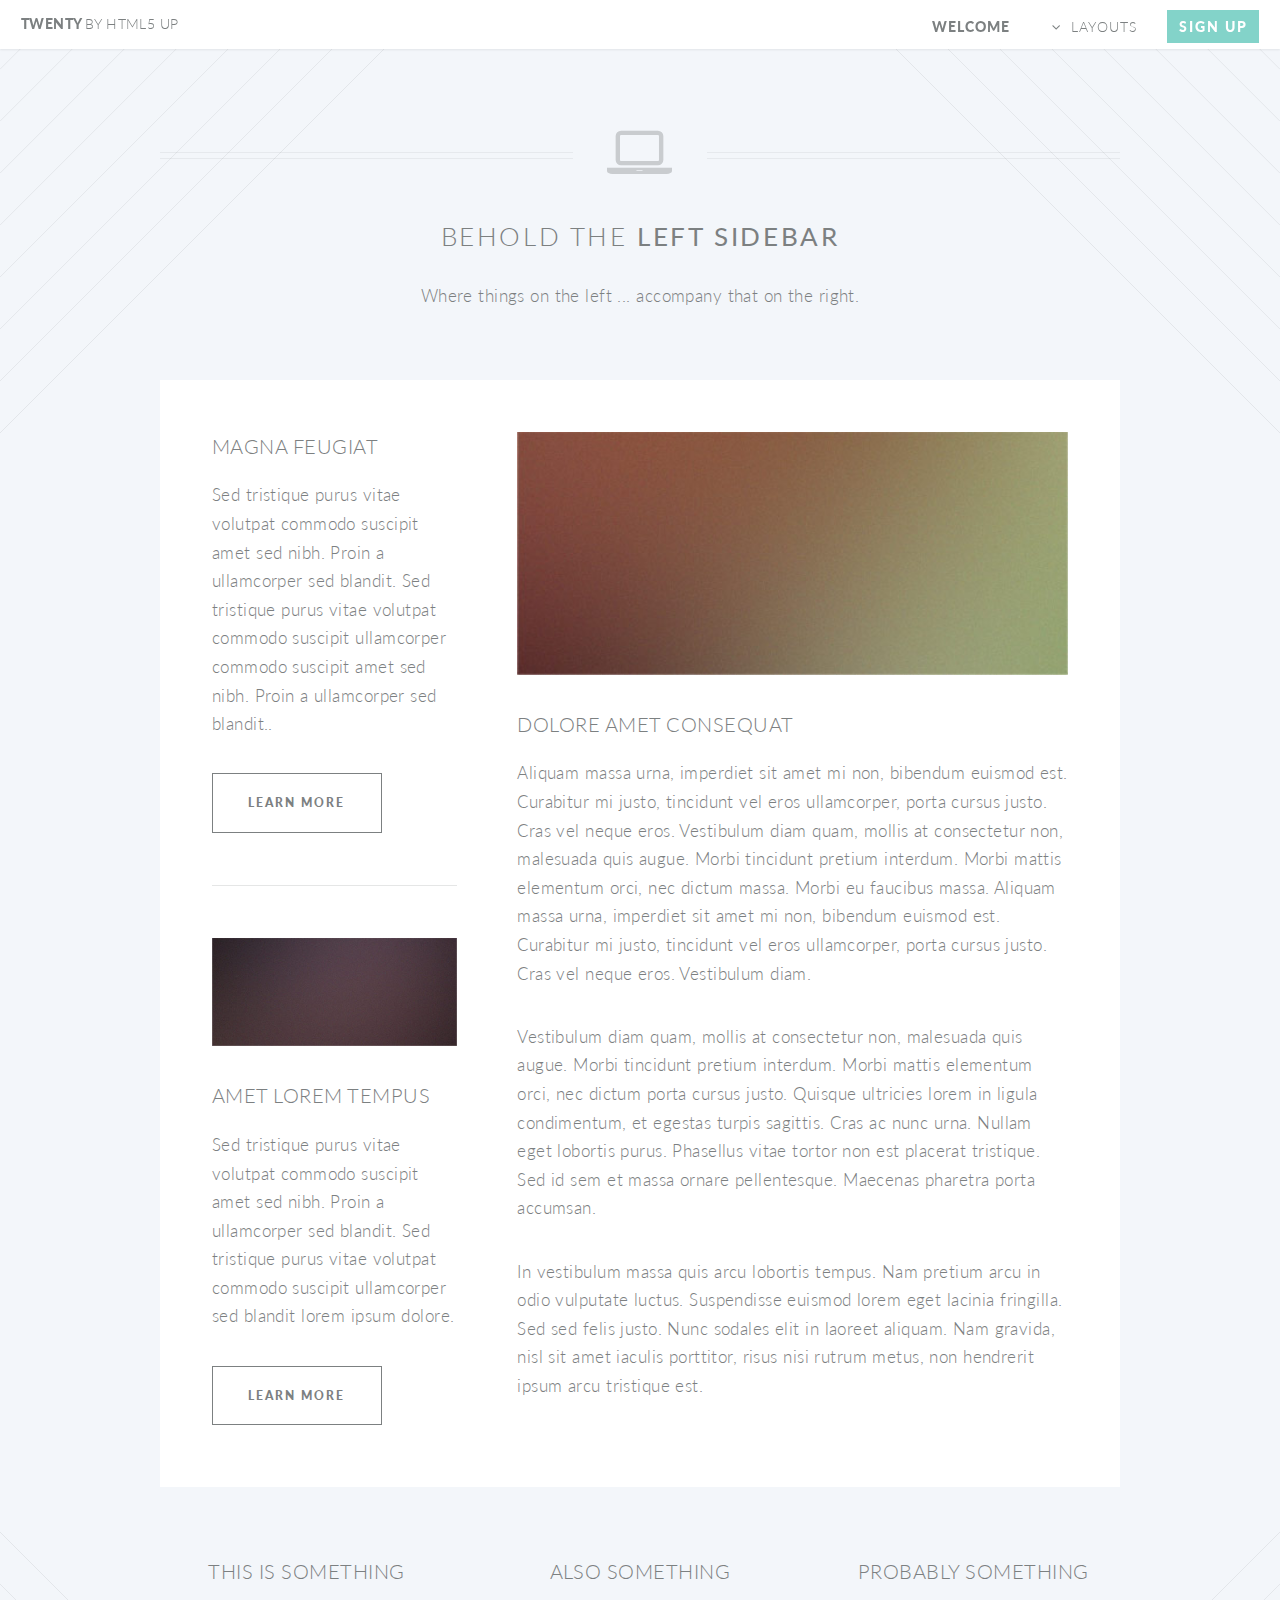
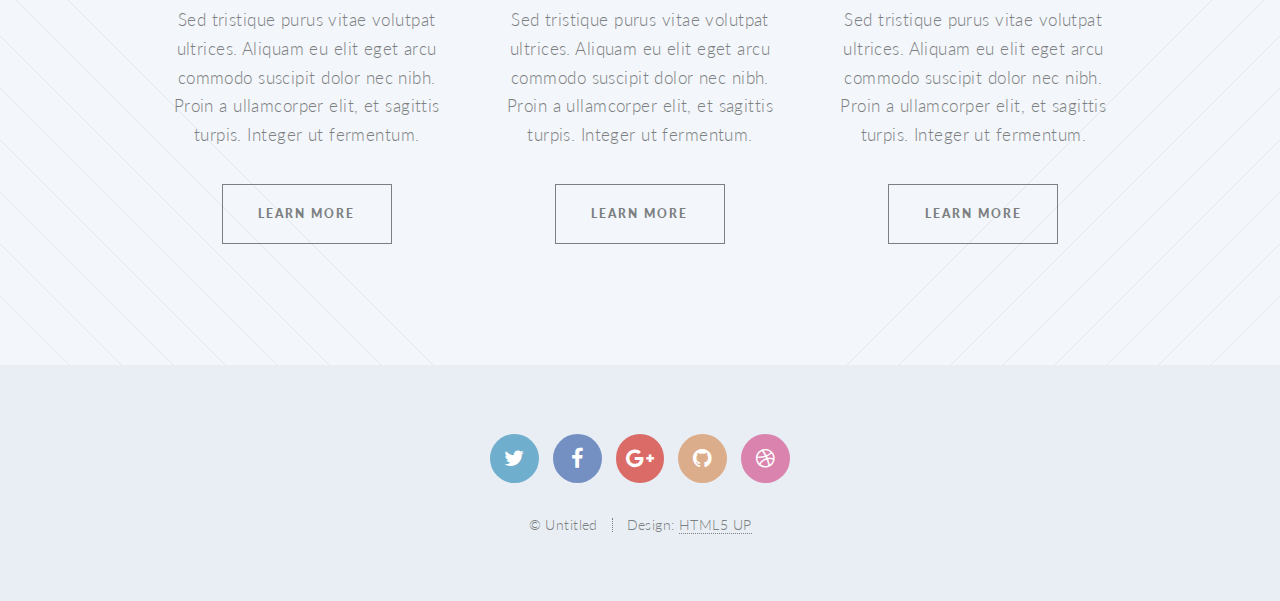
<file: left-sidebar.html>
<!DOCTYPE HTML>
<!--
	Twenty by HTML5 UP
	html5up.net | @ajlkn
	Free for personal and commercial use under the CCA 3.0 license (html5up.net/license)
-->
<html>
	<head>
		<title>Left Sidebar - Twenty by HTML5 UP</title>
		<meta charset="utf-8" />
		<meta name="viewport" content="width=device-width, initial-scale=1" />
		<!--[if lte IE 8]><script src="assets/js/ie/html5shiv.js"></script><![endif]-->
		<link rel="stylesheet" href="assets/css/main.css" />
		<!--[if lte IE 8]><link rel="stylesheet" href="assets/css/ie8.css" /><![endif]-->
		<!--[if lte IE 9]><link rel="stylesheet" href="assets/css/ie9.css" /><![endif]-->
	</head>
	<body class="left-sidebar">
		<div id="page-wrapper">

			<!-- Header -->
				<header id="header">
					<h1 id="logo"><a href="index.html">Twenty <span>by HTML5 UP</span></a></h1>
					<nav id="nav">
						<ul>
							<li class="current"><a href="index.html">Welcome</a></li>
							<li class="submenu">
								<a href="#">Layouts</a>
								<ul>
									<li><a href="left-sidebar.html">Left Sidebar</a></li>
									<li><a href="right-sidebar.html">Right Sidebar</a></li>
									<li><a href="no-sidebar.html">No Sidebar</a></li>
									<li><a href="contact.html">Contact</a></li>
									<li class="submenu">
										<a href="#">Submenu</a>
										<ul>
											<li><a href="#">Dolore Sed</a></li>
											<li><a href="#">Consequat</a></li>
											<li><a href="#">Lorem Magna</a></li>
											<li><a href="#">Sed Magna</a></li>
											<li><a href="#">Ipsum Nisl</a></li>
										</ul>
									</li>
								</ul>
							</li>
							<li><a href="#" class="button special">Sign Up</a></li>
						</ul>
					</nav>
				</header>

			<!-- Main -->
				<article id="main">

					<header class="special container">
						<span class="icon fa-laptop"></span>
						<h2><!--[-->Behold the<!--]--> <strong><!--[-->Left Sidebar<!--]--></strong></h2>
						<p><!--[-->Where things on the left ... accompany that on the right.<!--]--></p>
					</header>

					<!-- One -->
						<section class="wrapper style4 container">

							<div class="row 150%">
								<div class="4u 12u(narrower)">

									<!-- Sidebar -->
										<div class="sidebar">
											<section>
												<header>
													<h3>Magna Feugiat</h3>
												</header>
												<p>Sed tristique purus vitae volutpat commodo suscipit amet sed nibh. Proin a ullamcorper sed blandit. Sed tristique purus vitae volutpat commodo suscipit ullamcorper commodo suscipit amet sed nibh. Proin a ullamcorper sed blandit..</p>
												<footer>
													<ul class="buttons">
														<li><a href="#" class="button small">Learn More</a></li>
													</ul>
												</footer>
											</section>

											<section>
												<a href="#" class="image featured"><img src="images/pic03.jpg" alt="" /></a>
												<header>
													<h3>Amet Lorem Tempus</h3>
												</header>
												<p>Sed tristique purus vitae volutpat commodo suscipit amet sed nibh. Proin a ullamcorper sed blandit. Sed tristique purus vitae volutpat commodo suscipit ullamcorper sed blandit lorem ipsum dolore.</p>
												<footer>
													<ul class="buttons">
														<li><a href="#" class="button small">Learn More</a></li>
													</ul>
												</footer>
											</section>
										</div>

								</div>
								<div class="8u 12u(narrower) important(narrower)">

									<!-- Content -->
										<div class="content">
											<section>
												<a href="#" class="image featured"><img src="images/pic02.jpg" alt="" /></a>
												<header>
													<h3>Dolore Amet Consequat</h3>
												</header>
												<p>Aliquam massa urna, imperdiet sit amet mi non, bibendum euismod est. Curabitur mi justo, tincidunt vel eros ullamcorper, porta cursus justo. Cras vel neque eros. Vestibulum diam quam, mollis at consectetur non, malesuada quis augue. Morbi tincidunt pretium interdum. Morbi mattis elementum orci, nec dictum massa. Morbi eu faucibus massa. Aliquam massa urna, imperdiet sit amet mi non, bibendum euismod est. Curabitur mi justo, tincidunt vel eros ullamcorper, porta cursus justo. Cras vel neque eros. Vestibulum diam.</p>
												<p>Vestibulum diam quam, mollis at consectetur non, malesuada quis augue. Morbi tincidunt pretium interdum. Morbi mattis elementum orci, nec dictum porta cursus justo. Quisque ultricies lorem in ligula condimentum, et egestas turpis sagittis. Cras ac nunc urna. Nullam eget lobortis purus. Phasellus vitae tortor non est placerat tristique. Sed id sem et massa ornare pellentesque. Maecenas pharetra porta accumsan. </p>
												<p>In vestibulum massa quis arcu lobortis tempus. Nam pretium arcu in odio vulputate luctus. Suspendisse euismod lorem eget lacinia fringilla. Sed sed felis justo. Nunc sodales elit in laoreet aliquam. Nam gravida, nisl sit amet iaculis porttitor, risus nisi rutrum metus, non hendrerit ipsum arcu tristique est.</p>
											</section>
										</div>

								</div>
							</div>
						</section>

					<!-- Two -->
						<section class="wrapper style1 container special">
							<div class="row">
								<div class="4u 12u(narrower)">

									<section>
										<header>
											<h3><!--[-->This is Something<!--]--></h3>
										</header>
										<p>Sed tristique purus vitae volutpat ultrices. Aliquam eu elit eget arcu commodo suscipit dolor nec nibh. Proin a ullamcorper elit, et sagittis turpis. Integer ut fermentum.</p>
										<footer>
											<ul class="buttons">
												<li><a href="#" class="button small">Learn More</a></li>
											</ul>
										</footer>
									</section>

								</div>
								<div class="4u 12u(narrower)">

									<section>
										<header>
											<h3><!--[-->Also Something<!--]--></h3>
										</header>
										<p>Sed tristique purus vitae volutpat ultrices. Aliquam eu elit eget arcu commodo suscipit dolor nec nibh. Proin a ullamcorper elit, et sagittis turpis. Integer ut fermentum.</p>
										<footer>
											<ul class="buttons">
												<li><a href="#" class="button small">Learn More</a></li>
											</ul>
										</footer>
									</section>

								</div>
								<div class="4u 12u(narrower)">

									<section>
										<header>
											<h3><!--[-->Probably Something<!--]--></h3>
										</header>
										<p>Sed tristique purus vitae volutpat ultrices. Aliquam eu elit eget arcu commodo suscipit dolor nec nibh. Proin a ullamcorper elit, et sagittis turpis. Integer ut fermentum.</p>
										<footer>
											<ul class="buttons">
												<li><a href="#" class="button small">Learn More</a></li>
											</ul>
										</footer>
									</section>

								</div>
							</div>
						</section>

				</article>

			<!-- Footer -->
				<footer id="footer">

					<ul class="icons">
						<li><a href="#" class="icon circle fa-twitter"><span class="label">Twitter</span></a></li>
						<li><a href="#" class="icon circle fa-facebook"><span class="label">Facebook</span></a></li>
						<li><a href="#" class="icon circle fa-google-plus"><span class="label">Google+</span></a></li>
						<li><a href="#" class="icon circle fa-github"><span class="label">Github</span></a></li>
						<li><a href="#" class="icon circle fa-dribbble"><span class="label">Dribbble</span></a></li>
					</ul>

					<ul class="copyright">
						<li>&copy; Untitled</li><li>Design: <a href="http://html5up.net">HTML5 UP</a></li>
					</ul>

				</footer>

		</div>

		<!-- Scripts -->
			<script src="assets/js/jquery.min.js"></script>
			<script src="assets/js/jquery.dropotron.min.js"></script>
			<script src="assets/js/jquery.scrolly.min.js"></script>
			<script src="assets/js/jquery.scrollgress.min.js"></script>
			<script src="assets/js/skel.min.js"></script>
			<script src="assets/js/util.js"></script>
			<!--[if lte IE 8]><script src="assets/js/ie/respond.min.js"></script><![endif]-->
			<script src="assets/js/main.js"></script>

	</body>
</html>
</file>
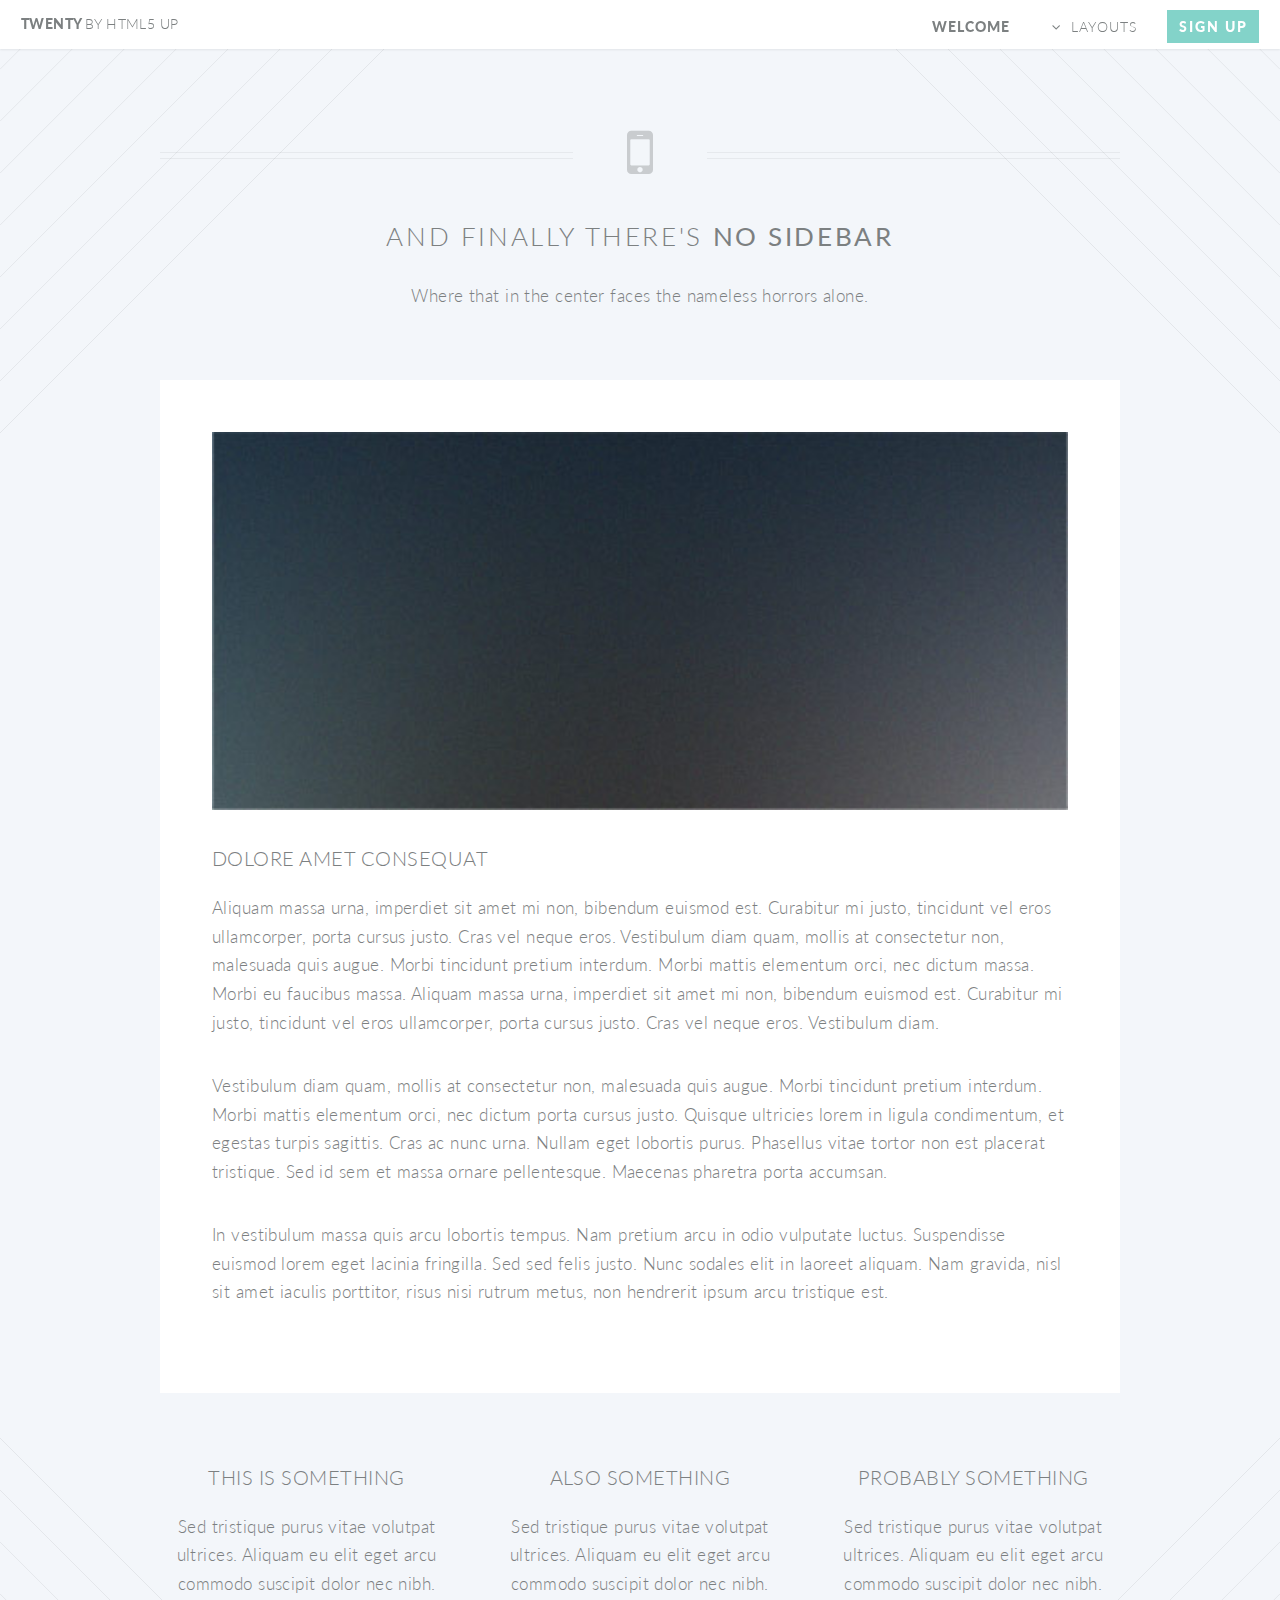
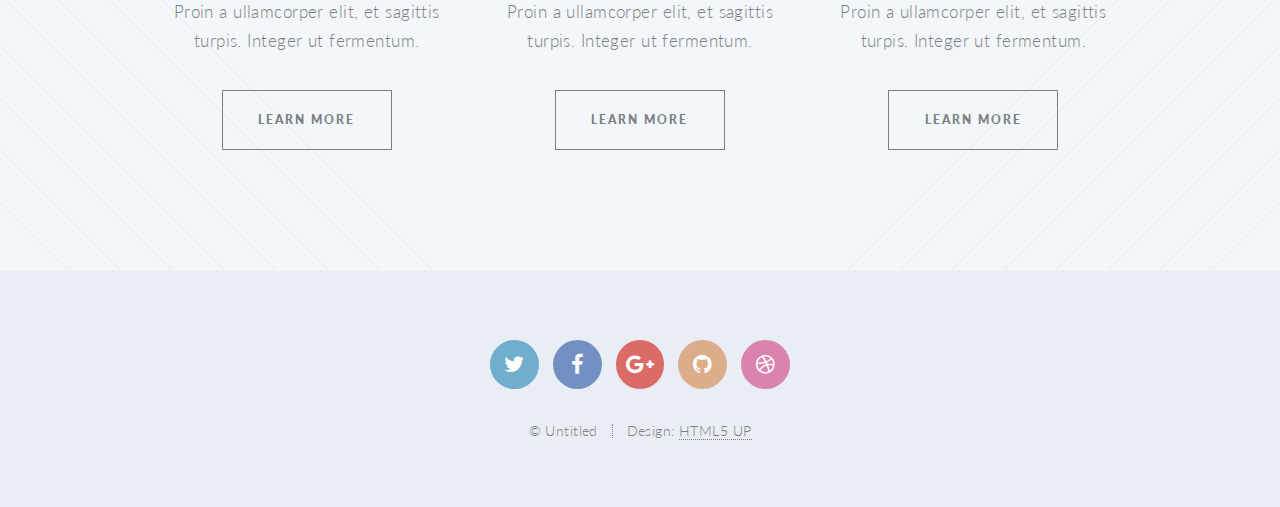
<file: no-sidebar.html>
<!DOCTYPE HTML>
<!--
	Twenty by HTML5 UP
	html5up.net | @ajlkn
	Free for personal and commercial use under the CCA 3.0 license (html5up.net/license)
-->
<html>
	<head>
		<title>No Sidebar - Twenty by HTML5 UP</title>
		<meta charset="utf-8" />
		<meta name="viewport" content="width=device-width, initial-scale=1" />
		<!--[if lte IE 8]><script src="assets/js/ie/html5shiv.js"></script><![endif]-->
		<link rel="stylesheet" href="assets/css/main.css" />
		<!--[if lte IE 8]><link rel="stylesheet" href="assets/css/ie8.css" /><![endif]-->
		<!--[if lte IE 9]><link rel="stylesheet" href="assets/css/ie9.css" /><![endif]-->
	</head>
	<body class="no-sidebar">
		<div id="page-wrapper">

			<!-- Header -->
				<header id="header">
					<h1 id="logo"><a href="index.html">Twenty <span>by HTML5 UP</span></a></h1>
					<nav id="nav">
						<ul>
							<li class="current"><a href="index.html">Welcome</a></li>
							<li class="submenu">
								<a href="#">Layouts</a>
								<ul>
									<li><a href="left-sidebar.html">Left Sidebar</a></li>
									<li><a href="right-sidebar.html">Right Sidebar</a></li>
									<li><a href="no-sidebar.html">No Sidebar</a></li>
									<li><a href="contact.html">Contact</a></li>
									<li class="submenu">
										<a href="#">Submenu</a>
										<ul>
											<li><a href="#">Dolore Sed</a></li>
											<li><a href="#">Consequat</a></li>
											<li><a href="#">Lorem Magna</a></li>
											<li><a href="#">Sed Magna</a></li>
											<li><a href="#">Ipsum Nisl</a></li>
										</ul>
									</li>
								</ul>
							</li>
							<li><a href="#" class="button special">Sign Up</a></li>
						</ul>
					</nav>
				</header>

			<!-- Main -->
				<article id="main">

					<header class="special container">
						<span class="icon fa-mobile"></span>
						<h2><!--[-->And finally there's<!--]--> <strong><!--[-->No Sidebar<!--]--></strong></h2>
						<p><!--[-->Where that in the center faces the nameless horrors alone.<!--]--></p>
					</header>

					<!-- One -->
						<section class="wrapper style4 container">

							<!-- Content -->
								<div class="content">
									<section>
										<a href="#" class="image featured"><img src="images/pic04.jpg" alt="" /></a>
										<header>
											<h3>Dolore Amet Consequat</h3>
										</header>
										<p>Aliquam massa urna, imperdiet sit amet mi non, bibendum euismod est. Curabitur mi justo, tincidunt vel eros ullamcorper, porta cursus justo. Cras vel neque eros. Vestibulum diam quam, mollis at consectetur non, malesuada quis augue. Morbi tincidunt pretium interdum. Morbi mattis elementum orci, nec dictum massa. Morbi eu faucibus massa. Aliquam massa urna, imperdiet sit amet mi non, bibendum euismod est. Curabitur mi justo, tincidunt vel eros ullamcorper, porta cursus justo. Cras vel neque eros. Vestibulum diam.</p>
										<p>Vestibulum diam quam, mollis at consectetur non, malesuada quis augue. Morbi tincidunt pretium interdum. Morbi mattis elementum orci, nec dictum porta cursus justo. Quisque ultricies lorem in ligula condimentum, et egestas turpis sagittis. Cras ac nunc urna. Nullam eget lobortis purus. Phasellus vitae tortor non est placerat tristique. Sed id sem et massa ornare pellentesque. Maecenas pharetra porta accumsan. </p>
										<p>In vestibulum massa quis arcu lobortis tempus. Nam pretium arcu in odio vulputate luctus. Suspendisse euismod lorem eget lacinia fringilla. Sed sed felis justo. Nunc sodales elit in laoreet aliquam. Nam gravida, nisl sit amet iaculis porttitor, risus nisi rutrum metus, non hendrerit ipsum arcu tristique est.</p>
									</section>
								</div>

						</section>

					<!-- Two -->
						<section class="wrapper style1 container special">
							<div class="row">
								<div class="4u 12u(narrower)">

									<section>
										<header>
											<h3><!--[-->This is Something<!--]--></h3>
										</header>
										<p>Sed tristique purus vitae volutpat ultrices. Aliquam eu elit eget arcu commodo suscipit dolor nec nibh. Proin a ullamcorper elit, et sagittis turpis. Integer ut fermentum.</p>
										<footer>
											<ul class="buttons">
												<li><a href="#" class="button small">Learn More</a></li>
											</ul>
										</footer>
									</section>

								</div>
								<div class="4u 12u(narrower)">

									<section>
										<header>
											<h3><!--[-->Also Something<!--]--></h3>
										</header>
										<p>Sed tristique purus vitae volutpat ultrices. Aliquam eu elit eget arcu commodo suscipit dolor nec nibh. Proin a ullamcorper elit, et sagittis turpis. Integer ut fermentum.</p>
										<footer>
											<ul class="buttons">
												<li><a href="#" class="button small">Learn More</a></li>
											</ul>
										</footer>
									</section>

								</div>
								<div class="4u 12u(narrower)">

									<section>
										<header>
											<h3><!--[-->Probably Something<!--]--></h3>
										</header>
										<p>Sed tristique purus vitae volutpat ultrices. Aliquam eu elit eget arcu commodo suscipit dolor nec nibh. Proin a ullamcorper elit, et sagittis turpis. Integer ut fermentum.</p>
										<footer>
											<ul class="buttons">
												<li><a href="#" class="button small">Learn More</a></li>
											</ul>
										</footer>
									</section>

								</div>
							</div>
						</section>

				</article>

			<!-- Footer -->
				<footer id="footer">

					<ul class="icons">
						<li><a href="#" class="icon circle fa-twitter"><span class="label">Twitter</span></a></li>
						<li><a href="#" class="icon circle fa-facebook"><span class="label">Facebook</span></a></li>
						<li><a href="#" class="icon circle fa-google-plus"><span class="label">Google+</span></a></li>
						<li><a href="#" class="icon circle fa-github"><span class="label">Github</span></a></li>
						<li><a href="#" class="icon circle fa-dribbble"><span class="label">Dribbble</span></a></li>
					</ul>

					<ul class="copyright">
						<li>&copy; Untitled</li><li>Design: <a href="http://html5up.net">HTML5 UP</a></li>
					</ul>

				</footer>

		</div>

		<!-- Scripts -->
			<script src="assets/js/jquery.min.js"></script>
			<script src="assets/js/jquery.dropotron.min.js"></script>
			<script src="assets/js/jquery.scrolly.min.js"></script>
			<script src="assets/js/jquery.scrollgress.min.js"></script>
			<script src="assets/js/skel.min.js"></script>
			<script src="assets/js/util.js"></script>
			<!--[if lte IE 8]><script src="assets/js/ie/respond.min.js"></script><![endif]-->
			<script src="assets/js/main.js"></script>

	</body>
</html>
</file>
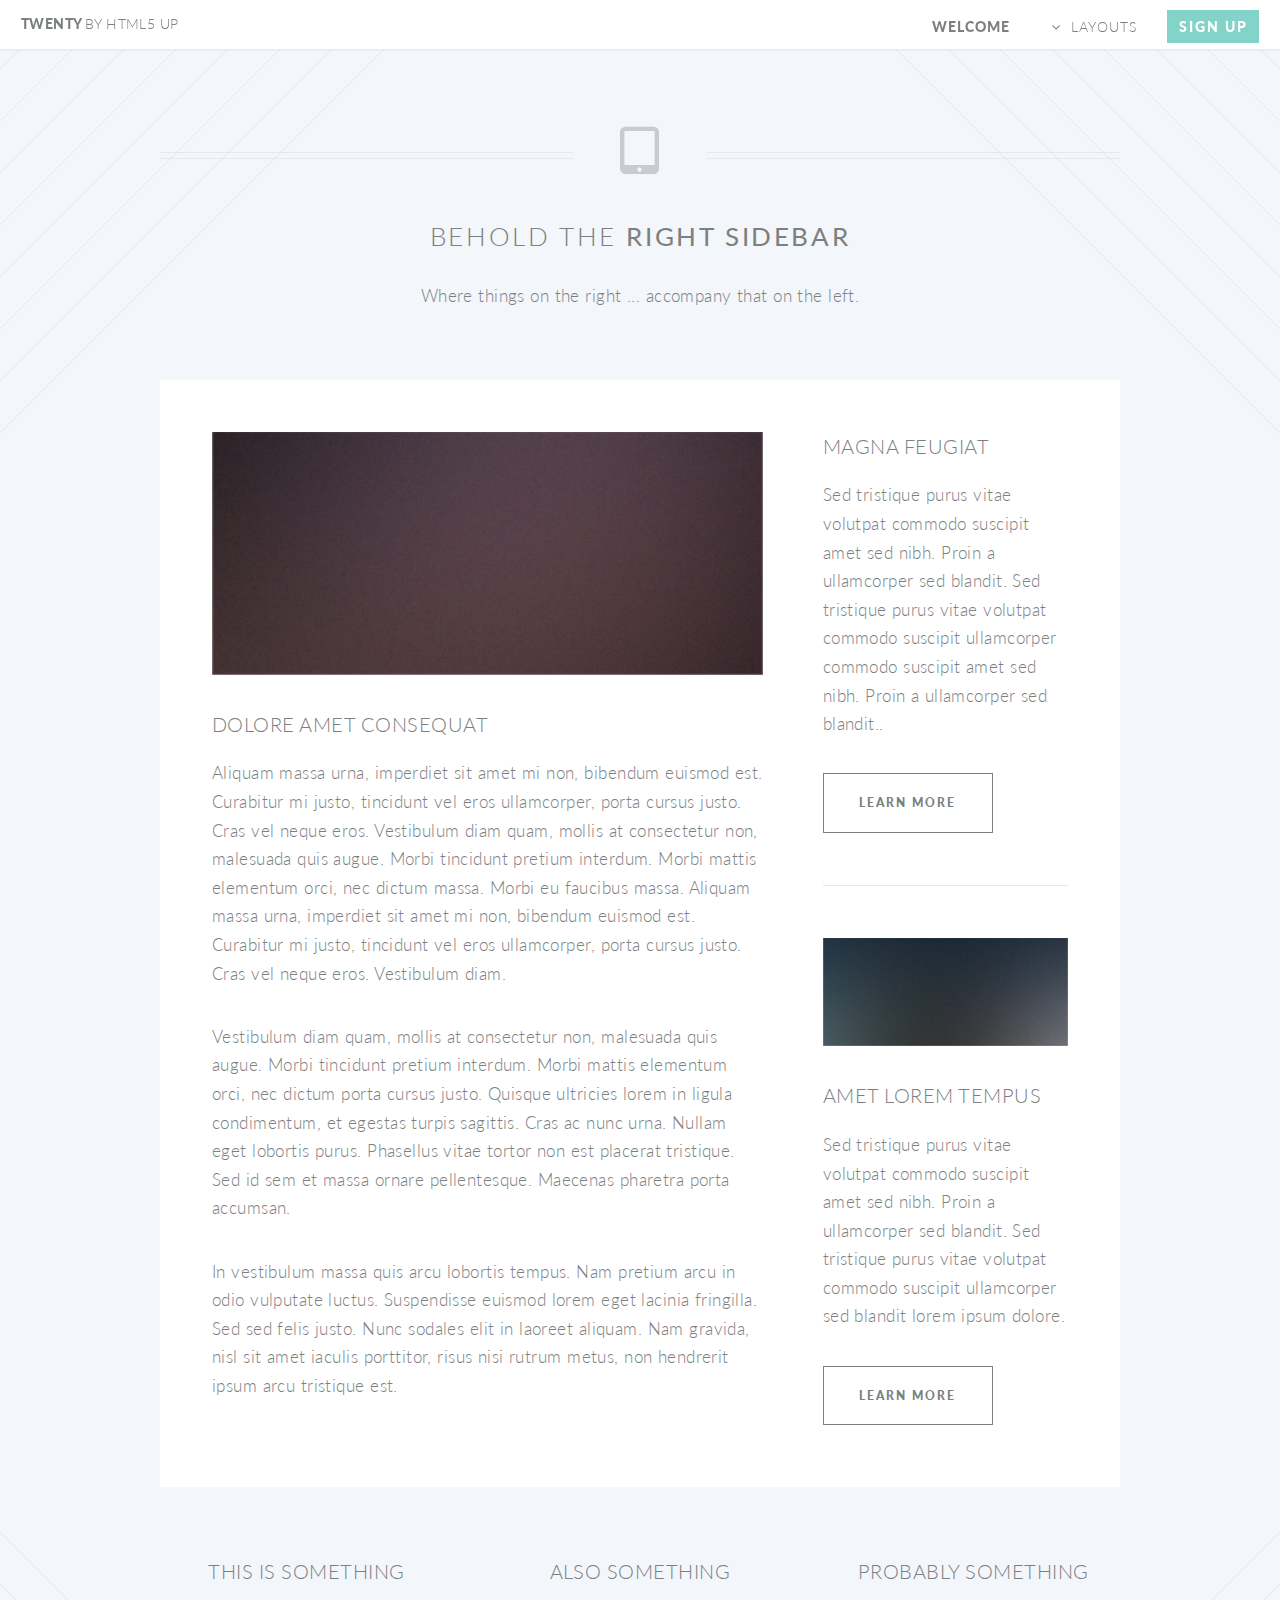
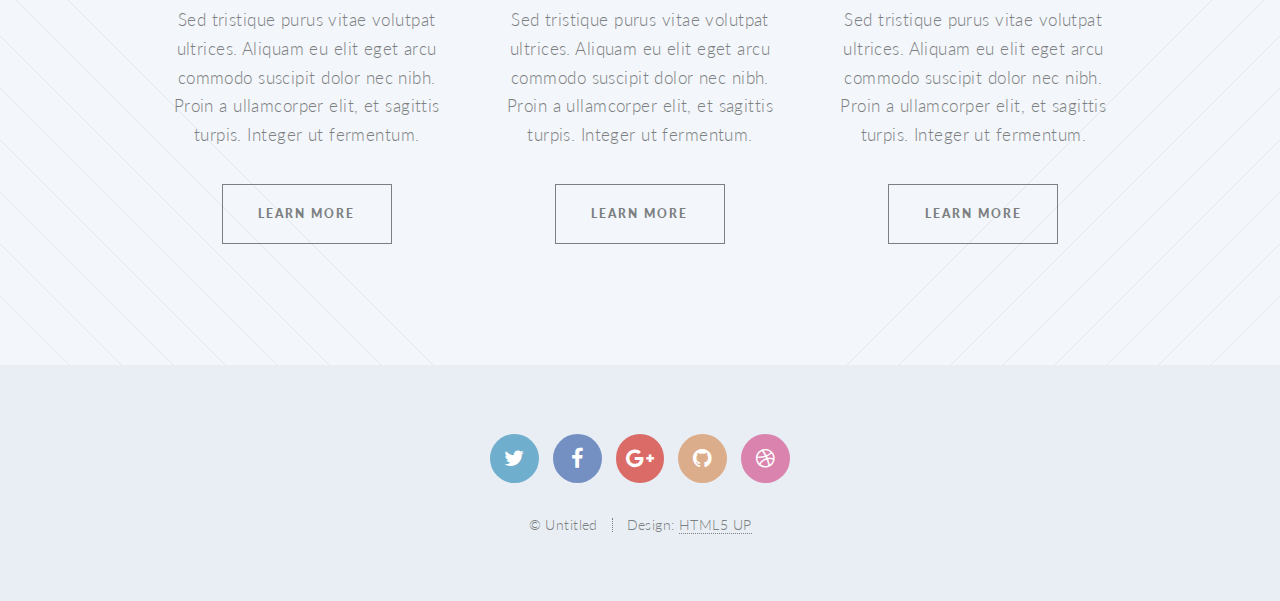
<file: right-sidebar.html>
<!DOCTYPE HTML>
<!--
	Twenty by HTML5 UP
	html5up.net | @ajlkn
	Free for personal and commercial use under the CCA 3.0 license (html5up.net/license)
-->
<html>
	<head>
		<title>Right Sidebar - Twenty by HTML5 UP</title>
		<meta charset="utf-8" />
		<meta name="viewport" content="width=device-width, initial-scale=1" />
		<!--[if lte IE 8]><script src="assets/js/ie/html5shiv.js"></script><![endif]-->
		<link rel="stylesheet" href="assets/css/main.css" />
		<!--[if lte IE 8]><link rel="stylesheet" href="assets/css/ie8.css" /><![endif]-->
		<!--[if lte IE 9]><link rel="stylesheet" href="assets/css/ie9.css" /><![endif]-->
	</head>
	<body class="right-sidebar">
		<div id="page-wrapper">

			<!-- Header -->
				<header id="header">
					<h1 id="logo"><a href="index.html">Twenty <span>by HTML5 UP</span></a></h1>
					<nav id="nav">
						<ul>
							<li class="current"><a href="index.html">Welcome</a></li>
							<li class="submenu">
								<a href="#">Layouts</a>
								<ul>
									<li><a href="left-sidebar.html">Left Sidebar</a></li>
									<li><a href="right-sidebar.html">Right Sidebar</a></li>
									<li><a href="no-sidebar.html">No Sidebar</a></li>
									<li><a href="contact.html">Contact</a></li>
									<li class="submenu">
										<a href="#">Submenu</a>
										<ul>
											<li><a href="#">Dolore Sed</a></li>
											<li><a href="#">Consequat</a></li>
											<li><a href="#">Lorem Magna</a></li>
											<li><a href="#">Sed Magna</a></li>
											<li><a href="#">Ipsum Nisl</a></li>
										</ul>
									</li>
								</ul>
							</li>
							<li><a href="#" class="button special">Sign Up</a></li>
						</ul>
					</nav>
				</header>

			<!-- Main -->
				<article id="main">

					<header class="special container">
						<span class="icon fa-tablet"></span>
						<h2><!--[-->Behold the<!--]--> <strong><!--[-->Right Sidebar<!--]--></strong></h2>
						<p><!--[-->Where things on the right ... accompany that on the left.<!--]--></p>
					</header>

					<!-- One -->
						<section class="wrapper style4 container">

							<div class="row 150%">
								<div class="8u 12u(narrower)">

									<!-- Content -->
										<div class="content">
											<section>
												<a href="#" class="image featured"><img src="images/pic03.jpg" alt="" /></a>
												<header>
													<h3>Dolore Amet Consequat</h3>
												</header>
												<p>Aliquam massa urna, imperdiet sit amet mi non, bibendum euismod est. Curabitur mi justo, tincidunt vel eros ullamcorper, porta cursus justo. Cras vel neque eros. Vestibulum diam quam, mollis at consectetur non, malesuada quis augue. Morbi tincidunt pretium interdum. Morbi mattis elementum orci, nec dictum massa. Morbi eu faucibus massa. Aliquam massa urna, imperdiet sit amet mi non, bibendum euismod est. Curabitur mi justo, tincidunt vel eros ullamcorper, porta cursus justo. Cras vel neque eros. Vestibulum diam.</p>
												<p>Vestibulum diam quam, mollis at consectetur non, malesuada quis augue. Morbi tincidunt pretium interdum. Morbi mattis elementum orci, nec dictum porta cursus justo. Quisque ultricies lorem in ligula condimentum, et egestas turpis sagittis. Cras ac nunc urna. Nullam eget lobortis purus. Phasellus vitae tortor non est placerat tristique. Sed id sem et massa ornare pellentesque. Maecenas pharetra porta accumsan. </p>
												<p>In vestibulum massa quis arcu lobortis tempus. Nam pretium arcu in odio vulputate luctus. Suspendisse euismod lorem eget lacinia fringilla. Sed sed felis justo. Nunc sodales elit in laoreet aliquam. Nam gravida, nisl sit amet iaculis porttitor, risus nisi rutrum metus, non hendrerit ipsum arcu tristique est.</p>
											</section>
										</div>

								</div>
								<div class="4u 12u(narrower)">

									<!-- Sidebar -->
										<div class="sidebar">
											<section>
												<header>
													<h3>Magna Feugiat</h3>
												</header>
												<p>Sed tristique purus vitae volutpat commodo suscipit amet sed nibh. Proin a ullamcorper sed blandit. Sed tristique purus vitae volutpat commodo suscipit ullamcorper commodo suscipit amet sed nibh. Proin a ullamcorper sed blandit..</p>
												<footer>
													<ul class="buttons">
														<li><a href="#" class="button small">Learn More</a></li>
													</ul>
												</footer>
											</section>

											<section>
												<a href="#" class="image featured"><img src="images/pic04.jpg" alt="" /></a>
												<header>
													<h3>Amet Lorem Tempus</h3>
												</header>
												<p>Sed tristique purus vitae volutpat commodo suscipit amet sed nibh. Proin a ullamcorper sed blandit. Sed tristique purus vitae volutpat commodo suscipit ullamcorper sed blandit lorem ipsum dolore.</p>
												<footer>
													<ul class="buttons">
														<li><a href="#" class="button small">Learn More</a></li>
													</ul>
												</footer>
											</section>
										</div>

								</div>
							</div>
						</section>

					<!-- Two -->
						<section class="wrapper style1 container special">
							<div class="row">
								<div class="4u 12u(narrower)">

									<section>
										<header>
											<h3><!--[-->This is Something<!--]--></h3>
										</header>
										<p>Sed tristique purus vitae volutpat ultrices. Aliquam eu elit eget arcu commodo suscipit dolor nec nibh. Proin a ullamcorper elit, et sagittis turpis. Integer ut fermentum.</p>
										<footer>
											<ul class="buttons">
												<li><a href="#" class="button small">Learn More</a></li>
											</ul>
										</footer>
									</section>

								</div>
								<div class="4u 12u(narrower)">

									<section>
										<header>
											<h3><!--[-->Also Something<!--]--></h3>
										</header>
										<p>Sed tristique purus vitae volutpat ultrices. Aliquam eu elit eget arcu commodo suscipit dolor nec nibh. Proin a ullamcorper elit, et sagittis turpis. Integer ut fermentum.</p>
										<footer>
											<ul class="buttons">
												<li><a href="#" class="button small">Learn More</a></li>
											</ul>
										</footer>
									</section>

								</div>
								<div class="4u 12u(narrower)">

									<section>
										<header>
											<h3><!--[-->Probably Something<!--]--></h3>
										</header>
										<p>Sed tristique purus vitae volutpat ultrices. Aliquam eu elit eget arcu commodo suscipit dolor nec nibh. Proin a ullamcorper elit, et sagittis turpis. Integer ut fermentum.</p>
										<footer>
											<ul class="buttons">
												<li><a href="#" class="button small">Learn More</a></li>
											</ul>
										</footer>
									</section>

								</div>
							</div>
						</section>

				</article>

			<!-- Footer -->
				<footer id="footer">

					<ul class="icons">
						<li><a href="#" class="icon circle fa-twitter"><span class="label">Twitter</span></a></li>
						<li><a href="#" class="icon circle fa-facebook"><span class="label">Facebook</span></a></li>
						<li><a href="#" class="icon circle fa-google-plus"><span class="label">Google+</span></a></li>
						<li><a href="#" class="icon circle fa-github"><span class="label">Github</span></a></li>
						<li><a href="#" class="icon circle fa-dribbble"><span class="label">Dribbble</span></a></li>
					</ul>

					<ul class="copyright">
						<li>&copy; Untitled</li><li>Design: <a href="http://html5up.net">HTML5 UP</a></li>
					</ul>

				</footer>

		</div>

		<!-- Scripts -->
			<script src="assets/js/jquery.min.js"></script>
			<script src="assets/js/jquery.dropotron.min.js"></script>
			<script src="assets/js/jquery.scrolly.min.js"></script>
			<script src="assets/js/jquery.scrollgress.min.js"></script>
			<script src="assets/js/skel.min.js"></script>
			<script src="assets/js/util.js"></script>
			<!--[if lte IE 8]><script src="assets/js/ie/respond.min.js"></script><![endif]-->
			<script src="assets/js/main.js"></script>

	</body>
</html>
</file>
<file: assets/css/ie8.css>
/*
	Twenty by HTML5 UP
	html5up.net | @ajlkn
	Free for personal and commercial use under the CCA 3.0 license (html5up.net/license)
*/

/* Section/Article */

	section > .last-child, section.last-child,
	article > .last-child,
	article.last-child {
		margin-bottom: 0;
	}

/* Banner */

	#banner {
		background-image: url("../../images/banner.jpg");
		background-repeat: no-repeat;
		background-size: cover;
		background-position: auto;
		-ms-behavior: url("assets/js/ie/backgroundsize.min.htc");
	}

		#banner .inner {
			background: #341b2b;
		}

/* CTA */

	#cta {
		background-image: url("../../images/banner.jpg");
		background-repeat: no-repeat;
		background-size: cover;
		background-position: auto;
		-ms-behavior: url("assets/js/ie/backgroundsize.min.htc");
	}
</file>
<file: assets/css/ie9.css>
/*
	Twenty by HTML5 UP
	html5up.net | @ajlkn
	Free for personal and commercial use under the CCA 3.0 license (html5up.net/license)
*/

/* Banner */

	#banner .inner {
		opacity: 1.0;
	}
</file>
<file: assets/css/main.css>
@import url("font-awesome.min.css");
@import url("https://fonts.googleapis.com/css?family=Lato:300,400,900");

/*
	Twenty by HTML5 UP
	html5up.net | @ajlkn
	Free for personal and commercial use under the CCA 3.0 license (html5up.net/license)
*/

/* Reset */

	html, body, div, span, applet, object, iframe, h1, h2, h3, h4, h5, h6, p, blockquote, pre, a, abbr, acronym, address, big, cite, code, del, dfn, em, img, ins, kbd, q, s, samp, small, strike, strong, sub, sup, tt, var, b, u, i, center, dl, dt, dd, ol, ul, li, fieldset, form, label, legend, table, caption, tbody, tfoot, thead, tr, th, td, article, aside, canvas, details, embed, figure, figcaption, footer, header, hgroup, menu, nav, output, ruby, section, summary, time, mark, audio, video {
		margin: 0;
		padding: 0;
		border: 0;
		font-size: 100%;
		font: inherit;
		vertical-align: baseline;
	}

	article, aside, details, figcaption, figure, footer, header, hgroup, menu, nav, section {
		display: block;
	}

	body {
		line-height: 1;
	}

	ol, ul {
		list-style: none;
	}

	blockquote, q {
		quotes: none;
	}

	blockquote:before, blockquote:after, q:before, q:after {
		content: '';
		content: none;
	}

	table {
		border-collapse: collapse;
		border-spacing: 0;
	}

	body {
		-webkit-text-size-adjust: none;
	}

/* Box Model */

	*, *:before, *:after {
		-moz-box-sizing: border-box;
		-webkit-box-sizing: border-box;
		box-sizing: border-box;
	}

/* Containers */

	.container {
		margin-left: auto;
		margin-right: auto;
	}

	.container.\31 25\25 {
		width: 100%;
		max-width: 1750px;
		min-width: 1400px;
	}

	.container.\37 5\25 {
		width: 1050px;
	}

	.container.\35 0\25 {
		width: 700px;
	}

	.container.\32 5\25 {
		width: 350px;
	}

	.container {
		width: 1400px;
	}

	@media screen and (max-width: 1680px) {

		.container.\31 25\25 {
			width: 100%;
			max-width: 1500px;
			min-width: 1200px;
		}

		.container.\37 5\25 {
			width: 900px;
		}

		.container.\35 0\25 {
			width: 600px;
		}

		.container.\32 5\25 {
			width: 300px;
		}

		.container {
			width: 1200px;
		}

	}

	@media screen and (max-width: 1280px) {

		.container.\31 25\25 {
			width: 100%;
			max-width: 1200px;
			min-width: 960px;
		}

		.container.\37 5\25 {
			width: 720px;
		}

		.container.\35 0\25 {
			width: 480px;
		}

		.container.\32 5\25 {
			width: 240px;
		}

		.container {
			width: 960px;
		}

	}

	@media screen and (max-width: 980px) {

		.container.\31 25\25 {
			width: 100%;
			max-width: 118.75%;
			min-width: 95%;
		}

		.container.\37 5\25 {
			width: 71.25%;
		}

		.container.\35 0\25 {
			width: 47.5%;
		}

		.container.\32 5\25 {
			width: 23.75%;
		}

		.container {
			width: 95%;
		}

	}

	@media screen and (max-width: 840px) {

		.container.\31 25\25 {
			width: 100%;
			max-width: 118.75%;
			min-width: 95%;
		}

		.container.\37 5\25 {
			width: 71.25%;
		}

		.container.\35 0\25 {
			width: 47.5%;
		}

		.container.\32 5\25 {
			width: 23.75%;
		}

		.container {
			width: 95% !important;
		}

	}

	@media screen and (max-width: 736px) {

		.container.\31 25\25 {
			width: 100%;
			max-width: 125%;
			min-width: 100%;
		}

		.container.\37 5\25 {
			width: 75%;
		}

		.container.\35 0\25 {
			width: 50%;
		}

		.container.\32 5\25 {
			width: 25%;
		}

		.container {
			width: 100% !important;
		}

	}

/* Grid */

	.row {
		border-bottom: solid 1px transparent;
		-moz-box-sizing: border-box;
		-webkit-box-sizing: border-box;
		box-sizing: border-box;
	}

	.row > * {
		float: left;
		-moz-box-sizing: border-box;
		-webkit-box-sizing: border-box;
		box-sizing: border-box;
	}

	.row:after, .row:before {
		content: '';
		display: block;
		clear: both;
		height: 0;
	}

	.row.uniform > * > :first-child {
		margin-top: 0;
	}

	.row.uniform > * > :last-child {
		margin-bottom: 0;
	}

	.row.\30 \25 > * {
		padding: 0px 0 0 0px;
	}

	.row.\30 \25 {
		margin: 0px 0 -1px 0px;
	}

	.row.uniform.\30 \25 > * {
		padding: 0px 0 0 0px;
	}

	.row.uniform.\30 \25 {
		margin: 0px 0 -1px 0px;
	}

	.row > * {
		padding: 50px 0 0 50px;
	}

	.row {
		margin: -50px 0 -1px -50px;
	}

	.row.uniform > * {
		padding: 50px 0 0 50px;
	}

	.row.uniform {
		margin: -50px 0 -1px -50px;
	}

	.row.\32 00\25 > * {
		padding: 100px 0 0 100px;
	}

	.row.\32 00\25 {
		margin: -100px 0 -1px -100px;
	}

	.row.uniform.\32 00\25 > * {
		padding: 100px 0 0 100px;
	}

	.row.uniform.\32 00\25 {
		margin: -100px 0 -1px -100px;
	}

	.row.\31 50\25 > * {
		padding: 75px 0 0 75px;
	}

	.row.\31 50\25 {
		margin: -75px 0 -1px -75px;
	}

	.row.uniform.\31 50\25 > * {
		padding: 75px 0 0 75px;
	}

	.row.uniform.\31 50\25 {
		margin: -75px 0 -1px -75px;
	}

	.row.\35 0\25 > * {
		padding: 25px 0 0 25px;
	}

	.row.\35 0\25 {
		margin: -25px 0 -1px -25px;
	}

	.row.uniform.\35 0\25 > * {
		padding: 25px 0 0 25px;
	}

	.row.uniform.\35 0\25 {
		margin: -25px 0 -1px -25px;
	}

	.row.\32 5\25 > * {
		padding: 12.5px 0 0 12.5px;
	}

	.row.\32 5\25 {
		margin: -12.5px 0 -1px -12.5px;
	}

	.row.uniform.\32 5\25 > * {
		padding: 12.5px 0 0 12.5px;
	}

	.row.uniform.\32 5\25 {
		margin: -12.5px 0 -1px -12.5px;
	}

	.\31 2u, .\31 2u\24 {
		width: 100%;
		clear: none;
		margin-left: 0;
	}

	.\31 1u, .\31 1u\24 {
		width: 91.6666666667%;
		clear: none;
		margin-left: 0;
	}

	.\31 0u, .\31 0u\24 {
		width: 83.3333333333%;
		clear: none;
		margin-left: 0;
	}

	.\39 u, .\39 u\24 {
		width: 75%;
		clear: none;
		margin-left: 0;
	}

	.\38 u, .\38 u\24 {
		width: 66.6666666667%;
		clear: none;
		margin-left: 0;
	}

	.\37 u, .\37 u\24 {
		width: 58.3333333333%;
		clear: none;
		margin-left: 0;
	}

	.\36 u, .\36 u\24 {
		width: 50%;
		clear: none;
		margin-left: 0;
	}

	.\35 u, .\35 u\24 {
		width: 41.6666666667%;
		clear: none;
		margin-left: 0;
	}

	.\34 u, .\34 u\24 {
		width: 33.3333333333%;
		clear: none;
		margin-left: 0;
	}

	.\33 u, .\33 u\24 {
		width: 25%;
		clear: none;
		margin-left: 0;
	}

	.\32 u, .\32 u\24 {
		width: 16.6666666667%;
		clear: none;
		margin-left: 0;
	}

	.\31 u, .\31 u\24 {
		width: 8.3333333333%;
		clear: none;
		margin-left: 0;
	}

	.\31 2u\24 + *,
	.\31 1u\24 + *,
	.\31 0u\24 + *,
	.\39 u\24 + *,
	.\38 u\24 + *,
	.\37 u\24 + *,
	.\36 u\24 + *,
	.\35 u\24 + *,
	.\34 u\24 + *,
	.\33 u\24 + *,
	.\32 u\24 + *,
	.\31 u\24 + * {
		clear: left;
	}

	.\-11u {
		margin-left: 91.66667%;
	}

	.\-10u {
		margin-left: 83.33333%;
	}

	.\-9u {
		margin-left: 75%;
	}

	.\-8u {
		margin-left: 66.66667%;
	}

	.\-7u {
		margin-left: 58.33333%;
	}

	.\-6u {
		margin-left: 50%;
	}

	.\-5u {
		margin-left: 41.66667%;
	}

	.\-4u {
		margin-left: 33.33333%;
	}

	.\-3u {
		margin-left: 25%;
	}

	.\-2u {
		margin-left: 16.66667%;
	}

	.\-1u {
		margin-left: 8.33333%;
	}

	@media screen and (max-width: 1680px) {

		.row > * {
			padding: 40px 0 0 40px;
		}

		.row {
			margin: -40px 0 -1px -40px;
		}

		.row.uniform > * {
			padding: 40px 0 0 40px;
		}

		.row.uniform {
			margin: -40px 0 -1px -40px;
		}

		.row.\32 00\25 > * {
			padding: 80px 0 0 80px;
		}

		.row.\32 00\25 {
			margin: -80px 0 -1px -80px;
		}

		.row.uniform.\32 00\25 > * {
			padding: 80px 0 0 80px;
		}

		.row.uniform.\32 00\25 {
			margin: -80px 0 -1px -80px;
		}

		.row.\31 50\25 > * {
			padding: 60px 0 0 60px;
		}

		.row.\31 50\25 {
			margin: -60px 0 -1px -60px;
		}

		.row.uniform.\31 50\25 > * {
			padding: 60px 0 0 60px;
		}

		.row.uniform.\31 50\25 {
			margin: -60px 0 -1px -60px;
		}

		.row.\35 0\25 > * {
			padding: 20px 0 0 20px;
		}

		.row.\35 0\25 {
			margin: -20px 0 -1px -20px;
		}

		.row.uniform.\35 0\25 > * {
			padding: 20px 0 0 20px;
		}

		.row.uniform.\35 0\25 {
			margin: -20px 0 -1px -20px;
		}

		.row.\32 5\25 > * {
			padding: 10px 0 0 10px;
		}

		.row.\32 5\25 {
			margin: -10px 0 -1px -10px;
		}

		.row.uniform.\32 5\25 > * {
			padding: 10px 0 0 10px;
		}

		.row.uniform.\32 5\25 {
			margin: -10px 0 -1px -10px;
		}

		.\31 2u\28wide\29, .\31 2u\24\28wide\29 {
			width: 100%;
			clear: none;
			margin-left: 0;
		}

		.\31 1u\28wide\29, .\31 1u\24\28wide\29 {
			width: 91.6666666667%;
			clear: none;
			margin-left: 0;
		}

		.\31 0u\28wide\29, .\31 0u\24\28wide\29 {
			width: 83.3333333333%;
			clear: none;
			margin-left: 0;
		}

		.\39 u\28wide\29, .\39 u\24\28wide\29 {
			width: 75%;
			clear: none;
			margin-left: 0;
		}

		.\38 u\28wide\29, .\38 u\24\28wide\29 {
			width: 66.6666666667%;
			clear: none;
			margin-left: 0;
		}

		.\37 u\28wide\29, .\37 u\24\28wide\29 {
			width: 58.3333333333%;
			clear: none;
			margin-left: 0;
		}

		.\36 u\28wide\29, .\36 u\24\28wide\29 {
			width: 50%;
			clear: none;
			margin-left: 0;
		}

		.\35 u\28wide\29, .\35 u\24\28wide\29 {
			width: 41.6666666667%;
			clear: none;
			margin-left: 0;
		}

		.\34 u\28wide\29, .\34 u\24\28wide\29 {
			width: 33.3333333333%;
			clear: none;
			margin-left: 0;
		}

		.\33 u\28wide\29, .\33 u\24\28wide\29 {
			width: 25%;
			clear: none;
			margin-left: 0;
		}

		.\32 u\28wide\29, .\32 u\24\28wide\29 {
			width: 16.6666666667%;
			clear: none;
			margin-left: 0;
		}

		.\31 u\28wide\29, .\31 u\24\28wide\29 {
			width: 8.3333333333%;
			clear: none;
			margin-left: 0;
		}

		.\31 2u\24\28wide\29 + *,
		.\31 1u\24\28wide\29 + *,
		.\31 0u\24\28wide\29 + *,
		.\39 u\24\28wide\29 + *,
		.\38 u\24\28wide\29 + *,
		.\37 u\24\28wide\29 + *,
		.\36 u\24\28wide\29 + *,
		.\35 u\24\28wide\29 + *,
		.\34 u\24\28wide\29 + *,
		.\33 u\24\28wide\29 + *,
		.\32 u\24\28wide\29 + *,
		.\31 u\24\28wide\29 + * {
			clear: left;
		}

		.\-11u\28wide\29 {
			margin-left: 91.66667%;
		}

		.\-10u\28wide\29 {
			margin-left: 83.33333%;
		}

		.\-9u\28wide\29 {
			margin-left: 75%;
		}

		.\-8u\28wide\29 {
			margin-left: 66.66667%;
		}

		.\-7u\28wide\29 {
			margin-left: 58.33333%;
		}

		.\-6u\28wide\29 {
			margin-left: 50%;
		}

		.\-5u\28wide\29 {
			margin-left: 41.66667%;
		}

		.\-4u\28wide\29 {
			margin-left: 33.33333%;
		}

		.\-3u\28wide\29 {
			margin-left: 25%;
		}

		.\-2u\28wide\29 {
			margin-left: 16.66667%;
		}

		.\-1u\28wide\29 {
			margin-left: 8.33333%;
		}

	}

	@media screen and (max-width: 1280px) {

		.row > * {
			padding: 40px 0 0 40px;
		}

		.row {
			margin: -40px 0 -1px -40px;
		}

		.row.uniform > * {
			padding: 40px 0 0 40px;
		}

		.row.uniform {
			margin: -40px 0 -1px -40px;
		}

		.row.\32 00\25 > * {
			padding: 80px 0 0 80px;
		}

		.row.\32 00\25 {
			margin: -80px 0 -1px -80px;
		}

		.row.uniform.\32 00\25 > * {
			padding: 80px 0 0 80px;
		}

		.row.uniform.\32 00\25 {
			margin: -80px 0 -1px -80px;
		}

		.row.\31 50\25 > * {
			padding: 60px 0 0 60px;
		}

		.row.\31 50\25 {
			margin: -60px 0 -1px -60px;
		}

		.row.uniform.\31 50\25 > * {
			padding: 60px 0 0 60px;
		}

		.row.uniform.\31 50\25 {
			margin: -60px 0 -1px -60px;
		}

		.row.\35 0\25 > * {
			padding: 20px 0 0 20px;
		}

		.row.\35 0\25 {
			margin: -20px 0 -1px -20px;
		}

		.row.uniform.\35 0\25 > * {
			padding: 20px 0 0 20px;
		}

		.row.uniform.\35 0\25 {
			margin: -20px 0 -1px -20px;
		}

		.row.\32 5\25 > * {
			padding: 10px 0 0 10px;
		}

		.row.\32 5\25 {
			margin: -10px 0 -1px -10px;
		}

		.row.uniform.\32 5\25 > * {
			padding: 10px 0 0 10px;
		}

		.row.uniform.\32 5\25 {
			margin: -10px 0 -1px -10px;
		}

		.\31 2u\28normal\29, .\31 2u\24\28normal\29 {
			width: 100%;
			clear: none;
			margin-left: 0;
		}

		.\31 1u\28normal\29, .\31 1u\24\28normal\29 {
			width: 91.6666666667%;
			clear: none;
			margin-left: 0;
		}

		.\31 0u\28normal\29, .\31 0u\24\28normal\29 {
			width: 83.3333333333%;
			clear: none;
			margin-left: 0;
		}

		.\39 u\28normal\29, .\39 u\24\28normal\29 {
			width: 75%;
			clear: none;
			margin-left: 0;
		}

		.\38 u\28normal\29, .\38 u\24\28normal\29 {
			width: 66.6666666667%;
			clear: none;
			margin-left: 0;
		}

		.\37 u\28normal\29, .\37 u\24\28normal\29 {
			width: 58.3333333333%;
			clear: none;
			margin-left: 0;
		}

		.\36 u\28normal\29, .\36 u\24\28normal\29 {
			width: 50%;
			clear: none;
			margin-left: 0;
		}

		.\35 u\28normal\29, .\35 u\24\28normal\29 {
			width: 41.6666666667%;
			clear: none;
			margin-left: 0;
		}

		.\34 u\28normal\29, .\34 u\24\28normal\29 {
			width: 33.3333333333%;
			clear: none;
			margin-left: 0;
		}

		.\33 u\28normal\29, .\33 u\24\28normal\29 {
			width: 25%;
			clear: none;
			margin-left: 0;
		}

		.\32 u\28normal\29, .\32 u\24\28normal\29 {
			width: 16.6666666667%;
			clear: none;
			margin-left: 0;
		}

		.\31 u\28normal\29, .\31 u\24\28normal\29 {
			width: 8.3333333333%;
			clear: none;
			margin-left: 0;
		}

		.\31 2u\24\28normal\29 + *,
		.\31 1u\24\28normal\29 + *,
		.\31 0u\24\28normal\29 + *,
		.\39 u\24\28normal\29 + *,
		.\38 u\24\28normal\29 + *,
		.\37 u\24\28normal\29 + *,
		.\36 u\24\28normal\29 + *,
		.\35 u\24\28normal\29 + *,
		.\34 u\24\28normal\29 + *,
		.\33 u\24\28normal\29 + *,
		.\32 u\24\28normal\29 + *,
		.\31 u\24\28normal\29 + * {
			clear: left;
		}

		.\-11u\28normal\29 {
			margin-left: 91.66667%;
		}

		.\-10u\28normal\29 {
			margin-left: 83.33333%;
		}

		.\-9u\28normal\29 {
			margin-left: 75%;
		}

		.\-8u\28normal\29 {
			margin-left: 66.66667%;
		}

		.\-7u\28normal\29 {
			margin-left: 58.33333%;
		}

		.\-6u\28normal\29 {
			margin-left: 50%;
		}

		.\-5u\28normal\29 {
			margin-left: 41.66667%;
		}

		.\-4u\28normal\29 {
			margin-left: 33.33333%;
		}

		.\-3u\28normal\29 {
			margin-left: 25%;
		}

		.\-2u\28normal\29 {
			margin-left: 16.66667%;
		}

		.\-1u\28normal\29 {
			margin-left: 8.33333%;
		}

	}

	@media screen and (max-width: 980px) {

		.row > * {
			padding: 30px 0 0 30px;
		}

		.row {
			margin: -30px 0 -1px -30px;
		}

		.row.uniform > * {
			padding: 30px 0 0 30px;
		}

		.row.uniform {
			margin: -30px 0 -1px -30px;
		}

		.row.\32 00\25 > * {
			padding: 60px 0 0 60px;
		}

		.row.\32 00\25 {
			margin: -60px 0 -1px -60px;
		}

		.row.uniform.\32 00\25 > * {
			padding: 60px 0 0 60px;
		}

		.row.uniform.\32 00\25 {
			margin: -60px 0 -1px -60px;
		}

		.row.\31 50\25 > * {
			padding: 45px 0 0 45px;
		}

		.row.\31 50\25 {
			margin: -45px 0 -1px -45px;
		}

		.row.uniform.\31 50\25 > * {
			padding: 45px 0 0 45px;
		}

		.row.uniform.\31 50\25 {
			margin: -45px 0 -1px -45px;
		}

		.row.\35 0\25 > * {
			padding: 15px 0 0 15px;
		}

		.row.\35 0\25 {
			margin: -15px 0 -1px -15px;
		}

		.row.uniform.\35 0\25 > * {
			padding: 15px 0 0 15px;
		}

		.row.uniform.\35 0\25 {
			margin: -15px 0 -1px -15px;
		}

		.row.\32 5\25 > * {
			padding: 7.5px 0 0 7.5px;
		}

		.row.\32 5\25 {
			margin: -7.5px 0 -1px -7.5px;
		}

		.row.uniform.\32 5\25 > * {
			padding: 7.5px 0 0 7.5px;
		}

		.row.uniform.\32 5\25 {
			margin: -7.5px 0 -1px -7.5px;
		}

		.\31 2u\28narrow\29, .\31 2u\24\28narrow\29 {
			width: 100%;
			clear: none;
			margin-left: 0;
		}

		.\31 1u\28narrow\29, .\31 1u\24\28narrow\29 {
			width: 91.6666666667%;
			clear: none;
			margin-left: 0;
		}

		.\31 0u\28narrow\29, .\31 0u\24\28narrow\29 {
			width: 83.3333333333%;
			clear: none;
			margin-left: 0;
		}

		.\39 u\28narrow\29, .\39 u\24\28narrow\29 {
			width: 75%;
			clear: none;
			margin-left: 0;
		}

		.\38 u\28narrow\29, .\38 u\24\28narrow\29 {
			width: 66.6666666667%;
			clear: none;
			margin-left: 0;
		}

		.\37 u\28narrow\29, .\37 u\24\28narrow\29 {
			width: 58.3333333333%;
			clear: none;
			margin-left: 0;
		}

		.\36 u\28narrow\29, .\36 u\24\28narrow\29 {
			width: 50%;
			clear: none;
			margin-left: 0;
		}

		.\35 u\28narrow\29, .\35 u\24\28narrow\29 {
			width: 41.6666666667%;
			clear: none;
			margin-left: 0;
		}

		.\34 u\28narrow\29, .\34 u\24\28narrow\29 {
			width: 33.3333333333%;
			clear: none;
			margin-left: 0;
		}

		.\33 u\28narrow\29, .\33 u\24\28narrow\29 {
			width: 25%;
			clear: none;
			margin-left: 0;
		}

		.\32 u\28narrow\29, .\32 u\24\28narrow\29 {
			width: 16.6666666667%;
			clear: none;
			margin-left: 0;
		}

		.\31 u\28narrow\29, .\31 u\24\28narrow\29 {
			width: 8.3333333333%;
			clear: none;
			margin-left: 0;
		}

		.\31 2u\24\28narrow\29 + *,
		.\31 1u\24\28narrow\29 + *,
		.\31 0u\24\28narrow\29 + *,
		.\39 u\24\28narrow\29 + *,
		.\38 u\24\28narrow\29 + *,
		.\37 u\24\28narrow\29 + *,
		.\36 u\24\28narrow\29 + *,
		.\35 u\24\28narrow\29 + *,
		.\34 u\24\28narrow\29 + *,
		.\33 u\24\28narrow\29 + *,
		.\32 u\24\28narrow\29 + *,
		.\31 u\24\28narrow\29 + * {
			clear: left;
		}

		.\-11u\28narrow\29 {
			margin-left: 91.66667%;
		}

		.\-10u\28narrow\29 {
			margin-left: 83.33333%;
		}

		.\-9u\28narrow\29 {
			margin-left: 75%;
		}

		.\-8u\28narrow\29 {
			margin-left: 66.66667%;
		}

		.\-7u\28narrow\29 {
			margin-left: 58.33333%;
		}

		.\-6u\28narrow\29 {
			margin-left: 50%;
		}

		.\-5u\28narrow\29 {
			margin-left: 41.66667%;
		}

		.\-4u\28narrow\29 {
			margin-left: 33.33333%;
		}

		.\-3u\28narrow\29 {
			margin-left: 25%;
		}

		.\-2u\28narrow\29 {
			margin-left: 16.66667%;
		}

		.\-1u\28narrow\29 {
			margin-left: 8.33333%;
		}

	}

	@media screen and (max-width: 840px) {

		.row > * {
			padding: 30px 0 0 30px;
		}

		.row {
			margin: -30px 0 -1px -30px;
		}

		.row.uniform > * {
			padding: 30px 0 0 30px;
		}

		.row.uniform {
			margin: -30px 0 -1px -30px;
		}

		.row.\32 00\25 > * {
			padding: 60px 0 0 60px;
		}

		.row.\32 00\25 {
			margin: -60px 0 -1px -60px;
		}

		.row.uniform.\32 00\25 > * {
			padding: 60px 0 0 60px;
		}

		.row.uniform.\32 00\25 {
			margin: -60px 0 -1px -60px;
		}

		.row.\31 50\25 > * {
			padding: 45px 0 0 45px;
		}

		.row.\31 50\25 {
			margin: -45px 0 -1px -45px;
		}

		.row.uniform.\31 50\25 > * {
			padding: 45px 0 0 45px;
		}

		.row.uniform.\31 50\25 {
			margin: -45px 0 -1px -45px;
		}

		.row.\35 0\25 > * {
			padding: 15px 0 0 15px;
		}

		.row.\35 0\25 {
			margin: -15px 0 -1px -15px;
		}

		.row.uniform.\35 0\25 > * {
			padding: 15px 0 0 15px;
		}

		.row.uniform.\35 0\25 {
			margin: -15px 0 -1px -15px;
		}

		.row.\32 5\25 > * {
			padding: 7.5px 0 0 7.5px;
		}

		.row.\32 5\25 {
			margin: -7.5px 0 -1px -7.5px;
		}

		.row.uniform.\32 5\25 > * {
			padding: 7.5px 0 0 7.5px;
		}

		.row.uniform.\32 5\25 {
			margin: -7.5px 0 -1px -7.5px;
		}

		.\31 2u\28narrower\29, .\31 2u\24\28narrower\29 {
			width: 100%;
			clear: none;
			margin-left: 0;
		}

		.\31 1u\28narrower\29, .\31 1u\24\28narrower\29 {
			width: 91.6666666667%;
			clear: none;
			margin-left: 0;
		}

		.\31 0u\28narrower\29, .\31 0u\24\28narrower\29 {
			width: 83.3333333333%;
			clear: none;
			margin-left: 0;
		}

		.\39 u\28narrower\29, .\39 u\24\28narrower\29 {
			width: 75%;
			clear: none;
			margin-left: 0;
		}

		.\38 u\28narrower\29, .\38 u\24\28narrower\29 {
			width: 66.6666666667%;
			clear: none;
			margin-left: 0;
		}

		.\37 u\28narrower\29, .\37 u\24\28narrower\29 {
			width: 58.3333333333%;
			clear: none;
			margin-left: 0;
		}

		.\36 u\28narrower\29, .\36 u\24\28narrower\29 {
			width: 50%;
			clear: none;
			margin-left: 0;
		}

		.\35 u\28narrower\29, .\35 u\24\28narrower\29 {
			width: 41.6666666667%;
			clear: none;
			margin-left: 0;
		}

		.\34 u\28narrower\29, .\34 u\24\28narrower\29 {
			width: 33.3333333333%;
			clear: none;
			margin-left: 0;
		}

		.\33 u\28narrower\29, .\33 u\24\28narrower\29 {
			width: 25%;
			clear: none;
			margin-left: 0;
		}

		.\32 u\28narrower\29, .\32 u\24\28narrower\29 {
			width: 16.6666666667%;
			clear: none;
			margin-left: 0;
		}

		.\31 u\28narrower\29, .\31 u\24\28narrower\29 {
			width: 8.3333333333%;
			clear: none;
			margin-left: 0;
		}

		.\31 2u\24\28narrower\29 + *,
		.\31 1u\24\28narrower\29 + *,
		.\31 0u\24\28narrower\29 + *,
		.\39 u\24\28narrower\29 + *,
		.\38 u\24\28narrower\29 + *,
		.\37 u\24\28narrower\29 + *,
		.\36 u\24\28narrower\29 + *,
		.\35 u\24\28narrower\29 + *,
		.\34 u\24\28narrower\29 + *,
		.\33 u\24\28narrower\29 + *,
		.\32 u\24\28narrower\29 + *,
		.\31 u\24\28narrower\29 + * {
			clear: left;
		}

		.\-11u\28narrower\29 {
			margin-left: 91.66667%;
		}

		.\-10u\28narrower\29 {
			margin-left: 83.33333%;
		}

		.\-9u\28narrower\29 {
			margin-left: 75%;
		}

		.\-8u\28narrower\29 {
			margin-left: 66.66667%;
		}

		.\-7u\28narrower\29 {
			margin-left: 58.33333%;
		}

		.\-6u\28narrower\29 {
			margin-left: 50%;
		}

		.\-5u\28narrower\29 {
			margin-left: 41.66667%;
		}

		.\-4u\28narrower\29 {
			margin-left: 33.33333%;
		}

		.\-3u\28narrower\29 {
			margin-left: 25%;
		}

		.\-2u\28narrower\29 {
			margin-left: 16.66667%;
		}

		.\-1u\28narrower\29 {
			margin-left: 8.33333%;
		}

	}

	@media screen and (max-width: 736px) {

		.row > * {
			padding: 30px 0 0 30px;
		}

		.row {
			margin: -30px 0 -1px -30px;
		}

		.row.uniform > * {
			padding: 30px 0 0 30px;
		}

		.row.uniform {
			margin: -30px 0 -1px -30px;
		}

		.row.\32 00\25 > * {
			padding: 60px 0 0 60px;
		}

		.row.\32 00\25 {
			margin: -60px 0 -1px -60px;
		}

		.row.uniform.\32 00\25 > * {
			padding: 60px 0 0 60px;
		}

		.row.uniform.\32 00\25 {
			margin: -60px 0 -1px -60px;
		}

		.row.\31 50\25 > * {
			padding: 45px 0 0 45px;
		}

		.row.\31 50\25 {
			margin: -45px 0 -1px -45px;
		}

		.row.uniform.\31 50\25 > * {
			padding: 45px 0 0 45px;
		}

		.row.uniform.\31 50\25 {
			margin: -45px 0 -1px -45px;
		}

		.row.\35 0\25 > * {
			padding: 15px 0 0 15px;
		}

		.row.\35 0\25 {
			margin: -15px 0 -1px -15px;
		}

		.row.uniform.\35 0\25 > * {
			padding: 15px 0 0 15px;
		}

		.row.uniform.\35 0\25 {
			margin: -15px 0 -1px -15px;
		}

		.row.\32 5\25 > * {
			padding: 7.5px 0 0 7.5px;
		}

		.row.\32 5\25 {
			margin: -7.5px 0 -1px -7.5px;
		}

		.row.uniform.\32 5\25 > * {
			padding: 7.5px 0 0 7.5px;
		}

		.row.uniform.\32 5\25 {
			margin: -7.5px 0 -1px -7.5px;
		}

		.\31 2u\28mobile\29, .\31 2u\24\28mobile\29 {
			width: 100%;
			clear: none;
			margin-left: 0;
		}

		.\31 1u\28mobile\29, .\31 1u\24\28mobile\29 {
			width: 91.6666666667%;
			clear: none;
			margin-left: 0;
		}

		.\31 0u\28mobile\29, .\31 0u\24\28mobile\29 {
			width: 83.3333333333%;
			clear: none;
			margin-left: 0;
		}

		.\39 u\28mobile\29, .\39 u\24\28mobile\29 {
			width: 75%;
			clear: none;
			margin-left: 0;
		}

		.\38 u\28mobile\29, .\38 u\24\28mobile\29 {
			width: 66.6666666667%;
			clear: none;
			margin-left: 0;
		}

		.\37 u\28mobile\29, .\37 u\24\28mobile\29 {
			width: 58.3333333333%;
			clear: none;
			margin-left: 0;
		}

		.\36 u\28mobile\29, .\36 u\24\28mobile\29 {
			width: 50%;
			clear: none;
			margin-left: 0;
		}

		.\35 u\28mobile\29, .\35 u\24\28mobile\29 {
			width: 41.6666666667%;
			clear: none;
			margin-left: 0;
		}

		.\34 u\28mobile\29, .\34 u\24\28mobile\29 {
			width: 33.3333333333%;
			clear: none;
			margin-left: 0;
		}

		.\33 u\28mobile\29, .\33 u\24\28mobile\29 {
			width: 25%;
			clear: none;
			margin-left: 0;
		}

		.\32 u\28mobile\29, .\32 u\24\28mobile\29 {
			width: 16.6666666667%;
			clear: none;
			margin-left: 0;
		}

		.\31 u\28mobile\29, .\31 u\24\28mobile\29 {
			width: 8.3333333333%;
			clear: none;
			margin-left: 0;
		}

		.\31 2u\24\28mobile\29 + *,
		.\31 1u\24\28mobile\29 + *,
		.\31 0u\24\28mobile\29 + *,
		.\39 u\24\28mobile\29 + *,
		.\38 u\24\28mobile\29 + *,
		.\37 u\24\28mobile\29 + *,
		.\36 u\24\28mobile\29 + *,
		.\35 u\24\28mobile\29 + *,
		.\34 u\24\28mobile\29 + *,
		.\33 u\24\28mobile\29 + *,
		.\32 u\24\28mobile\29 + *,
		.\31 u\24\28mobile\29 + * {
			clear: left;
		}

		.\-11u\28mobile\29 {
			margin-left: 91.66667%;
		}

		.\-10u\28mobile\29 {
			margin-left: 83.33333%;
		}

		.\-9u\28mobile\29 {
			margin-left: 75%;
		}

		.\-8u\28mobile\29 {
			margin-left: 66.66667%;
		}

		.\-7u\28mobile\29 {
			margin-left: 58.33333%;
		}

		.\-6u\28mobile\29 {
			margin-left: 50%;
		}

		.\-5u\28mobile\29 {
			margin-left: 41.66667%;
		}

		.\-4u\28mobile\29 {
			margin-left: 33.33333%;
		}

		.\-3u\28mobile\29 {
			margin-left: 25%;
		}

		.\-2u\28mobile\29 {
			margin-left: 16.66667%;
		}

		.\-1u\28mobile\29 {
			margin-left: 8.33333%;
		}

	}

/* Basic */

	body {
		background: #f3f6fa;
	}

		body.is-loading *, body.is-loading *:before, body.is-loading *:after {
			-moz-animation: none !important;
			-webkit-animation: none !important;
			-ms-animation: none !important;
			animation: none !important;
			-moz-transition: none !important;
			-webkit-transition: none !important;
			-ms-transition: none !important;
			transition: none !important;
		}

	body, input, select, textarea {
		color: #7c8081;
		font-family: 'Lato', sans-serif;
		font-size: 15pt;
		font-weight: 300;
		letter-spacing: 0.025em;
		line-height: 1.75em;
	}

	a {
		-moz-transition: color 0.2s ease-in-out, border-color 0.2s ease-in-out, background-color 0.2s ease-in-out;
		-webkit-transition: color 0.2s ease-in-out, border-color 0.2s ease-in-out, background-color 0.2s ease-in-out;
		-ms-transition: color 0.2s ease-in-out, border-color 0.2s ease-in-out, background-color 0.2s ease-in-out;
		transition: color 0.2s ease-in-out, border-color 0.2s ease-in-out, background-color 0.2s ease-in-out;
		color: #3fb1a3;
		text-decoration: none;
		border-bottom: dotted 1px;
	}

		a:hover {
			border-bottom-color: transparent;
		}

	strong, b {
		font-weight: 400;
	}

	p, ul, ol, dl, table, blockquote {
		margin: 0 0 2em 0;
	}

	h1, h2, h3, h4, h5, h6 {
		color: inherit;
		font-weight: 300;
		line-height: 1.75em;
		margin-bottom: 1em;
		text-transform: uppercase;
	}

		h1 a, h2 a, h3 a, h4 a, h5 a, h6 a {
			color: inherit;
			text-decoration: none;
			border: 0;
		}

	h2 {
		font-size: 1.5em;
		letter-spacing: 0.1em;
	}

	h3 {
		font-size: 1.15em;
		letter-spacing: 0.025em;
	}

	sub {
		font-size: 0.8em;
		position: relative;
		top: 0.5em;
	}

	sup {
		font-size: 0.8em;
		position: relative;
		top: -0.5em;
	}

	hr {
		border-top: solid 1px rgba(124, 128, 129, 0.2);
		border: 0;
		margin-bottom: 1.5em;
	}

	blockquote {
		border-left: solid 0.5em rgba(124, 128, 129, 0.2);
		font-style: italic;
		padding: 1em 0 1em 2em;
	}

/* Section/Article */

	section.special, article.special {
		text-align: center;
	}

	header.major {
		padding-bottom: 2em;
	}

	header.special {
		margin-bottom: 5em;
		padding-top: 7em;
		position: relative;
		text-align: center;
	}

		header.special:before, header.special:after {
			border-bottom: solid 1.5px;
			border-top: solid 1.5px;
			content: '';
			height: 7px;
			opacity: 0.1;
			position: absolute;
			top: 1.75em;
			width: 43%;
		}

		header.special:before {
			left: 0;
		}

		header.special:after {
			right: 0;
		}

		header.special h2 {
			margin-bottom: 0;
		}

		header.special h2 + p {
			margin-bottom: 0;
			padding-top: 1.5em;
		}

		header.special .icon {
			cursor: default;
			height: 7em;
			left: 0;
			position: absolute;
			text-align: center;
			top: 1em;
			width: 100%;
		}

			header.special .icon:before {
				font-size: 3.5em;
				opacity: 0.35;
			}

	footer > :last-child {
		margin-bottom: 0;
	}

	footer.major {
		padding-top: 3em;
	}

/* Form */

	input[type="text"],
	input[type="password"],
	input[type="email"],
	textarea {
		-moz-transition: background-color 0.2s ease-in-out, border-color 0.2s ease-in-out;
		-webkit-transition: background-color 0.2s ease-in-out, border-color 0.2s ease-in-out;
		-ms-transition: background-color 0.2s ease-in-out, border-color 0.2s ease-in-out;
		transition: background-color 0.2s ease-in-out, border-color 0.2s ease-in-out;
		-moz-appearance: none;
		-webkit-appearance: none;
		-ms-appearance: none;
		appearance: none;
		background: none;
		border: solid 1px rgba(124, 128, 129, 0.2);
		color: inherit;
		display: block;
		padding: 0.75em;
		text-decoration: none;
		width: 100%;
		outline: 0;
	}

		input[type="text"]:focus,
		input[type="password"]:focus,
		input[type="email"]:focus,
		textarea:focus {
			border-color: #83d3c9;
		}

	input[type="text"],
	input[type="password"],
	input[type="email"] {
		line-height: 1em;
	}

	::-webkit-input-placeholder {
		color: inherit;
		opacity: 0.5;
		position: relative;
		top: 3px;
	}

	:-moz-placeholder {
		color: inherit;
		opacity: 0.5;
	}

	::-moz-placeholder {
		color: inherit;
		opacity: 0.5;
	}

	:-ms-input-placeholder {
		color: inherit;
		opacity: 0.5;
	}

	.formerize-placeholder {
		color: rgba(124, 128, 129, 0.5) !important;
	}

/* Image */

	.image {
		border: 0;
		position: relative;
	}

		.image:before {
			/* background: url("images/overlay.png"); */
			content: '';
			height: 100%;
			left: 0;
			position: absolute;
			top: 0;
			width: 100%;
		}

		.image.fit {
			display: block;
		}

			.image.fit img {
				display: block;
				width: 100%;
			}

		.image.featured {
			display: block;
			margin: 0 0 2em 0;
		}

			.image.featured img {
				display: block;
				width: 100%;
			}

/* Icon */

	.icon {
		text-decoration: none;
		position: relative;
	}

		.icon:before {
			-moz-osx-font-smoothing: grayscale;
			-webkit-font-smoothing: antialiased;
			font-family: FontAwesome;
			font-style: normal;
			font-weight: normal;
			text-transform: none !important;
		}

		.icon.circle {
			-moz-transition: all 0.2s ease-in-out;
			-webkit-transition: all 0.2s ease-in-out;
			-ms-transition: all 0.2s ease-in-out;
			transition: all 0.2s ease-in-out;
			border: 0;
			border-radius: 100%;
			display: inline-block;
			font-size: 1.25em;
			height: 2.25em;
			left: 0;
			line-height: 2.25em;
			text-align: center;
			text-decoration: none;
			top: 0;
			width: 2.25em;
		}

			.icon.circle:hover {
				top: -0.2em;
			}

			.icon.circle.fa-twitter {
				background: #70aecd;
				color: #fff;
			}

				.icon.circle.fa-twitter:hover {
					background: #7fb7d2;
				}

			.icon.circle.fa-facebook {
				background: #7490c3;
				color: #fff;
			}

				.icon.circle.fa-facebook:hover {
					background: #829bc9;
				}

			.icon.circle.fa-google-plus {
				background: #db6b67;
				color: #fff;
			}

				.icon.circle.fa-google-plus:hover {
					background: #df7b77;
				}

			.icon.circle.fa-github {
				background: #dcad8b;
				color: #fff;
			}

				.icon.circle.fa-github:hover {
					background: #e1b89b;
				}

			.icon.circle.fa-dribbble {
				background: #da83ae;
				color: #fff;
			}

				.icon.circle.fa-dribbble:hover {
					background: #df93b8;
				}

		.icon.featured {
			cursor: default;
			display: block;
			margin: 0 0 1.5em 0;
			opacity: 0.35;
			text-align: center;
		}

			.icon.featured:before {
				font-size: 5em;
				line-height: 1em;
			}

		.icon > .label {
			display: none;
		}

/* List */

	ol.default {
		list-style: decimal;
		padding-left: 1.25em;
	}

		ol.default li {
			padding-left: 0.25em;
		}

	ul.default {
		list-style: disc;
		padding-left: 1em;
	}

		ul.default li {
			padding-left: 0.5em;
		}

	ul.icons {
		cursor: default;
	}

		ul.icons li {
			display: inline-block;
			line-height: 1em;
			padding-left: 0.5em;
		}

			ul.icons li:first-child {
				padding-left: 0;
			}

	ul.featured-icons {
		cursor: default;
		margin: -0.75em 0 0 0;
		opacity: 0.35;
		overflow: hidden;
		position: relative;
	}

		ul.featured-icons li {
			display: block;
			float: center;
			text-align: center;
			width:100%;
		}

			ul.featured-icons li .icon {
				display: inline-block;
				font-size: 6.25em;
				height: 1.25em;
				line-height: 1.25em;
				width: 1em;
			}

	ul.buttons {
		cursor: default;
	}

		ul.buttons:last-child {
			margin-bottom: 0;
		}

		ul.buttons li {
			display: inline-block;
			padding: 0 0 0 1.5em;
		}

			ul.buttons li:first-child {
				padding: 0;
			}

		ul.buttons.vertical li {
			display: block;
			padding: 1.5em 0 0 0;
		}

			ul.buttons.vertical li:first-child {
				padding: 0;
			}

/* Table */

	table {
		width: 100%;
	}

		table.default {
			width: 100%;
		}

			table.default tbody tr {
				border-bottom: solid 1px rgba(124, 128, 129, 0.2);
			}

			table.default td {
				padding: 0.5em 1em 0.5em 1em;
			}

			table.default th {
				font-weight: 400;
				padding: 0.5em 1em 0.5em 1em;
				text-align: left;
			}

			table.default thead {
				background: #7c8081;
				color: #fff;
			}

/* Button */

	input[type="button"],
	input[type="submit"],
	input[type="reset"],
	.button {
		-moz-appearance: none;
		-webkit-appearance: none;
		-ms-appearance: none;
		appearance: none;
		-moz-transition: color 0.2s ease-in-out, border-color 0.2s ease-in-out, background-color 0.2s ease-in-out;
		-webkit-transition: color 0.2s ease-in-out, border-color 0.2s ease-in-out, background-color 0.2s ease-in-out;
		-ms-transition: color 0.2s ease-in-out, border-color 0.2s ease-in-out, background-color 0.2s ease-in-out;
		transition: color 0.2s ease-in-out, border-color 0.2s ease-in-out, background-color 0.2s ease-in-out;
		background: none;
		border: solid 1px;
		color: inherit;
		cursor: pointer;
		display: inline-block;
		font-size: 0.8em;
		font-weight: 900;
		letter-spacing: 2px;
		min-width: 18em;
		padding: 0 0.75em;
		line-height: 3.75em;
		text-align: center;
		text-decoration: none;
		text-transform: uppercase;
	}

		input[type="button"]:hover,
		input[type="submit"]:hover,
		input[type="reset"]:hover,
		.button:hover {
			background: rgba(188, 202, 206, 0.15);
			border-color: inherit;
		}

		input[type="button"].special,
		input[type="submit"].special,
		input[type="reset"].special,
		.button.special {
			background: #83d3c9;
			border-color: #83d3c9;
			color: #fff !important;
		}

			input[type="button"].special:hover,
			input[type="submit"].special:hover,
			input[type="reset"].special:hover,
			.button.special:hover {
				background: #96dad1 !important;
				border-color: #96dad1 !important;
			}

		input[type="button"].fit,
		input[type="submit"].fit,
		input[type="reset"].fit,
		.button.fit {
			width: 100%;
		}

		input[type="button"].small,
		input[type="submit"].small,
		input[type="reset"].small,
		.button.small {
			font-size: 0.7em;
			min-width: 14em;
			padding: 0.5em 0;
		}

/* Wrapper */

	.wrapper {
		margin-bottom: 5em;
		padding: 5em;
	}

		.wrapper.style1 {
			padding: 0;
		}

		.wrapper.style2 {
			background-color: #83d3c9;
			background-image: url("images/light-bl.svg"), url("images/light-br.svg");
			background-position: bottom left, bottom right;
			background-repeat: no-repeat, no-repeat;
			background-size: 25em, 25em;
			color: #fff;
		}

			.wrapper.style2 .button:hover {
				background: rgba(255, 255, 255, 0.15) !important;
			}

			.wrapper.style2 .button.special {
				background: #fff;
				border-color: #fff;
				color: #83d3c9 !important;
			}

				.wrapper.style2 .button.special:hover {
					border-color: inherit !important;
					color: #fff !important;
				}

		.wrapper.style3 {
			background: #fff;
			color: inherit;
		}

		.wrapper.style4 {
			background: #fff;
			color: inherit;
			padding: 4em;
		}

/* Header */

	@-moz-keyframes reveal-header {
		0% {
			top: -5em;
		}

		100% {
			top: 0;
		}
	}

	@-webkit-keyframes reveal-header {
		0% {
			top: -5em;
		}

		100% {
			top: 0;
		}
	}

	@-ms-keyframes reveal-header {
		0% {
			top: -5em;
		}

		100% {
			top: 0;
		}
	}

	@keyframes reveal-header {
		0% {
			top: -5em;
		}

		100% {
			top: 0;
		}
	}

	#header {
		background: #fff;
		box-shadow: 0 1px 2px 0 rgba(0, 0, 0, 0.075);
		color: inherit;
		cursor: default;
		font-size: 0.8em;
		left: 0;
		padding: 1em 1.5em;
		position: fixed;
		top: 0;
		width: 100%;
		z-index: 10000;
	}

		#header h1 {
			font-weight: 900;
			margin: 0;
		}

			#header h1 span {
				font-weight: 300;
			}

		#header nav {
			letter-spacing: 0.075em;
			position: absolute;
			right: 1.5em;
			text-transform: uppercase;
			top: 0.75em;
		}

			#header nav ul li {
				display: inline-block;
				margin-left: 1.5em;
			}

				#header nav ul li > ul {
					display: none;
				}

				#header nav ul li a {
					border: solid 1px transparent;
					color: inherit;
					display: inline-block;
					line-height: 1em;
					padding: 0.6em 0.75em;
					text-decoration: none;
				}

				#header nav ul li input[type="button"],
				#header nav ul li input[type="submit"],
				#header nav ul li input[type="reset"],
				#header nav ul li .button {
					font-size: 1em;
					min-width: 0;
					width: auto;
				}

				#header nav ul li.submenu > a {
					text-decoration: none;
				}

					#header nav ul li.submenu > a:before {
						-moz-osx-font-smoothing: grayscale;
						-webkit-font-smoothing: antialiased;
						font-family: FontAwesome;
						font-style: normal;
						font-weight: normal;
						text-transform: none !important;
					}

					#header nav ul li.submenu > a:before {
						content: '\f107';
						margin-right: 0.65em;
					}

				#header nav ul li.active > a, #header nav ul li:hover > a {
					-moz-transition: all 0.2s ease-in-out;
					-webkit-transition: all 0.2s ease-in-out;
					-ms-transition: all 0.2s ease-in-out;
					transition: all 0.2s ease-in-out;
					background: rgba(188, 202, 206, 0.15);
				}

				#header nav ul li.current > a {
					font-weight: 900;
				}

		#header.reveal {
			-moz-animation: reveal-header 0.5s;
			-webkit-animation: reveal-header 0.5s;
			-ms-animation: reveal-header 0.5s;
			animation: reveal-header 0.5s;
		}

		#header.alt {
			-moz-animation: none;
			-webkit-animation: none;
			-ms-animation: none;
			animation: none;
			background: transparent;
			box-shadow: none;
			color: #fff;
			padding: 2em 2.5em;
			position: absolute;
		}

			#header.alt nav {
				right: 2.5em;
				top: 1.75em;
			}

				#header.alt nav ul li.active > a, #header.alt nav ul li:hover > a {
					border: solid 1px;
				}


	#problem-statment-list {
		columns: 2;
		-webkit-columns: 2;
		-moz-columns: 2;
		list-style-type: square;
		text-align: left;
		padding: 2em 2.5em;
	}
/* Dropotron */

	.dropotron {
		background: #fff;
		box-shadow: 0 1px 2px 0 rgba(0, 0, 0, 0.075);
		line-height: 2.25em;
		min-width: 13em;
		padding: 1em 0;
		text-transform: uppercase;
		margin-top: calc(-1em + 1px);
	}

		.dropotron.level-0 {
			font-size: 0.7em;
			font-weight: 400;
			margin-top: 1.5em;
		}

			.dropotron.level-0:before {
				border-bottom: solid 0.5em #fff;
				border-left: solid 0.5em transparent;
				border-right: solid 0.5em transparent;
				content: '';
				left: 0.75em;
				position: absolute;
				top: -0.45em;
			}

		.dropotron > li {
			border-top: solid 1px rgba(124, 128, 129, 0.2);
		}

			.dropotron > li > a {
				-moz-transition: none;
				-webkit-transition: none;
				-ms-transition: none;
				transition: none;
				color: inherit;
				text-decoration: none;
				padding: 0 1em;
				border: 0;
			}

			.dropotron > li:hover > a {
				background: #83d3c9;
				color: #fff;
			}

			.dropotron > li:first-child {
				border-top: 0;
			}

/* Banner */

	@-moz-keyframes reveal-banner {
		0% {
			opacity: 0;
		}

		100% {
			opacity: 1;
		}
	}

	@-webkit-keyframes reveal-banner {
		0% {
			opacity: 0;
		}

		100% {
			opacity: 1;
		}
	}

	@-ms-keyframes reveal-banner {
		0% {
			opacity: 0;
		}

		100% {
			opacity: 1;
		}
	}

	@keyframes reveal-banner {
		0% {
			opacity: 0;
		}

		100% {
			opacity: 1;
		}
	}

	#banner {
		background-attachment: scroll, scroll, scroll, fixed;
		background-color: #645862;
		background-image: url("images/light-bl.svg"), url("images/light-br.svg"), url("images/overlay.png"), url("../../images/banner.jpg");
		background-position: bottom left, bottom right, top left, top center;
		background-repeat: no-repeat, no-repeat, repeat, no-repeat;
		background-size: 25em, 25em, auto, cover;
		color: #fff;
		cursor: default;
		padding: 6em 0;
		text-align: center;
	}

		#banner .inner {
			-moz-animation: reveal-banner 1s 0.25s ease-in-out;
			-webkit-animation: reveal-banner 1s 0.25s ease-in-out;
			-ms-animation: reveal-banner 1s 0.25s ease-in-out;
			animation: reveal-banner 1s 0.25s ease-in-out;
			-moz-animation-fill-mode: forwards;
			-webkit-animation-fill-mode: forwards;
			-ms-animation-fill-mode: forwards;
			animation-fill-mode: forwards;
			background: rgba(52, 27, 43, 0.5);
			color: #fff;
			display: inline-block;
			opacity: 0;
			padding: 3em;
			text-align: center;
		}

			#banner .inner header {
				display: inline-block;
				border-bottom: solid 2px;
				border-top: solid 2px;
				margin: 0 0 2em 0;
				padding: 3px 0 3px 0;
			}

				#banner .inner header h2 {
					border-bottom: solid 2px;
					border-top: solid 2px;
					font-size: 2.5em;
					font-weight: 900;
					letter-spacing: 0.2em;
					margin: 0;
					padding-left: 0.05em;
					position: relative;
					text-transform: uppercase;
				}

			#banner .inner p {
				letter-spacing: 0.1em;
				margin: 0;
				text-transform: uppercase;
			}

				#banner .inner p a {
					color: inherit;
					font-weight: 400;
					text-decoration: none;
				}

			#banner .inner footer {
				margin: 2em 0 0 0;
			}

/* Main */

	#main {
		background-image: url("images/dark-tl.svg"), url("images/dark-tr.svg"), url("images/dark-bl.svg"), url("images/dark-br.svg");
		background-position: top left, top right, bottom left, bottom right;
		background-repeat: no-repeat;
		background-size: 25em;
		padding: 7em 0;
	}

		#main > :last-child {
			margin-bottom: 0;
		}

		#main .sidebar section {
			border-top: solid 1px rgba(124, 128, 129, 0.2);
			margin: 3em 0 0 0;
			padding: 3em 0 0 0;
		}

			#main .sidebar section:first-child {
				border-top: 0;
				padding-top: 0;
				margin-top: 0;
			}

	body.index #main {
		padding-top: 5em;
	}

/* CTA */

	#cta {
		background-attachment: scroll, scroll, scroll, fixed;
		background-color: #645862;
		background-image: url("images/light-tl.svg"), url("images/light-tr.svg"), url("images/overlay.png"), url("../../images/banner.jpg");
		background-position: top left, top right, top left, bottom center;
		background-repeat: no-repeat, no-repeat, repeat, no-repeat;
		background-size: 25em, 25em, auto, cover;
		color: #fff;
		padding: 5em;
		text-align: center;
	}

		#cta header {
			margin-bottom: 2em;
		}

/* Footer */

	#footer {
		background: #E8EEF4;
		color: #7c8081;
		padding: 5em 5em 10em 5em;
		text-align: center;
	}

		#footer .copyright {
			font-size: 0.8em;
			line-height: 1em;
		}

			#footer .copyright a {
				color: inherit;
			}

			#footer .copyright li {
				display: inline-block;
				margin-left: 1em;
				padding-left: 1em;
				border-left: dotted 1px;
			}

				#footer .copyright li:first-child {
					margin: 0;
					padding: 0;
					border: 0;
				}

/* Wide */

	@media screen and (max-width: 1680px) {

		/* Basic */

			body, input, select, textarea {
				font-size: 14pt;
			}

		/* Section/Article */

			header.special {
				padding-top: 5.5em;
				margin-bottom: 4em;
			}

	}

/* Normal */

	@media screen and (max-width: 1280px) {

		/* Basic */

			body, input, select, textarea {
				font-size: 13pt;
				letter-spacing: 0.025em;
				line-height: 1.65em;
			}

			h1, h2, h3, h4, h5, h6 {
				line-height: 1.5em;
			}

		/* Section/Article */

			header.major {
				padding-bottom: 1.5em;
			}

			footer.major {
				padding-top: 2em;
			}

		/* Wrapper */

			.wrapper {
				margin-bottom: 4em;
				padding: 4em 3em;
			}

				.wrapper.style4 {
					padding: 3em;
				}

		/* Header */

			#header nav ul li {
				margin-left: 1em;
			}

		/* Banner */

			#banner {
				background-attachment: scroll;
			}

		/* CTA */

			#cta {
				padding: 4em;
				background-attachment: scroll;
			}

		/* Footer */

			#footer {
				padding: 4em;
			}

	}

/* Narrow */

	@media screen and (max-width: 980px) {

		/* Basic */

			body, input, select, textarea {
				font-size: 13pt;
				letter-spacing: 0.025em;
				line-height: 1.5em;
			}

		/* Section/Article */

			header br {
				display: none;
			}

			header.major {
				padding-bottom: 1em;
			}

			header.special {
				padding-left: 2.5em;
				padding-right: 2.5em;
			}

			footer.major {
				padding-top: 1.5em;
			}

		/* Wrapper */

			.wrapper {
				margin-bottom: 3em;
				padding: 3em 2.5em;
			}

				.wrapper.special br {
					display: none;
				}

				.wrapper.style1 {
					padding: 0 2.5em;
				}

				.wrapper.style2 {
					background-size: 15em;
				}

				.wrapper.style4 {
					padding: 2.5em;
				}

		/* Banner */

			#banner {
				background-size: 15em, 15em, auto, cover;
			}

		/* Main */

			#main {
				background-size: 15em;
			}

		/* CTA */

			#cta {
				background-size: 15em, 15em, auto, cover;
				padding: 3em;
			}

	}

/* Narrower */

	#navPanel, #navButton {
		display: none;
	}

	@media screen and (max-width: 840px) {

		/* Basic */

			html, body {
				overflow-x: hidden;
			}

			header.major {
				padding-bottom: 0.25em;
			}

			header.special {
				margin-bottom: 4em;
				padding-top: 5em;
			}

				header.special:before, header.special:after {
					width: 40%;
				}

				header.special h2 + p {
					padding-top: 1.25em;
				}

		/* Section/Article */

			section {
				margin: 1em 0 1em 0;
			}

				section:first-child {
					margin-top: 0;
				}

		/* Button */

			input[type="button"].small,
			input[type="submit"].small,
			input[type="reset"].small,
			.button.small {
				font-size: 0.8em;
				min-width: 18em;
				padding: 0.75em 0;
			}

		/* List */

			ul.featured-icons {
				margin: 0;
			}

				ul.featured-icons li {
					display: inline-block;
					float: none;
					width: auto;
				}

					ul.featured-icons li .icon {
						font-size: 4em;
						width: 1.25em;
					}

			ul.buttons li {
				display: block;
				padding: 1em 0 0 0;
			}

		/* Header */

			#header {
				display: none;
			}

		/* Banner */

			#banner {
				margin: 0;
			}

		/* Wrapper */

			.wrapper.special-alt {
				text-align: center;
			}

			.wrapper.style4 {
				padding-bottom: 3em;
			}

		/* Main */

			#main {
				padding: 5em 0;
			}

				#main .sidebar {
					border-top: solid 1px rgba(124, 128, 129, 0.1);
					padding-top: 3em;
				}

					#main .sidebar section {
						border-top: 0;
						padding-top: 0;
					}

			body.index #main {
				padding-top: 4.5em;
			}

		/* CTA */

			#cta {
				margin: 0;
			}

		/* Footer */

			#footer {
				padding: 4em 1.5em;
			}

		/* Off-Canvas Navigation */

			#page-wrapper {
				-moz-backface-visibility: hidden;
				-webkit-backface-visibility: hidden;
				-ms-backface-visibility: hidden;
				backface-visibility: hidden;
				-moz-transition: -moz-transform 0.5s ease;
				-webkit-transition: -webkit-transform 0.5s ease;
				-ms-transition: -ms-transform 0.5s ease;
				transition: transform 0.5s ease;
				padding-bottom: 1px;
			}

			#navButton {
				-moz-backface-visibility: hidden;
				-webkit-backface-visibility: hidden;
				-ms-backface-visibility: hidden;
				backface-visibility: hidden;
				-moz-transition: -moz-transform 0.5s ease;
				-webkit-transition: -webkit-transform 0.5s ease;
				-ms-transition: -ms-transform 0.5s ease;
				transition: transform 0.5s ease;
				display: block;
				height: 60px;
				left: 0;
				position: fixed;
				top: 0;
				width: 100%;
				z-index: 10001;
			}

				#navButton .toggle {
					text-decoration: none;
					height: 60px;
					left: 0;
					position: absolute;
					text-align: center;
					top: 0;
					width: 100%;
					border: 0;
					outline: 0;
				}

					#navButton .toggle:before {
						-moz-osx-font-smoothing: grayscale;
						-webkit-font-smoothing: antialiased;
						font-family: FontAwesome;
						font-style: normal;
						font-weight: normal;
						text-transform: none !important;
					}

					#navButton .toggle:before {
						color: #fff;
						content: '\f0c9';
						font-size: 1em;
						height: 40px;
						left: 10px;
						line-height: 40px;
						opacity: 0.5;
						position: absolute;
						top: 11px;
						width: 60px;
						z-index: 1;
					}

					#navButton .toggle:after {
						background: rgba(163, 169, 170, 0.75);
						border-radius: 2px;
						content: '';
						height: 40px;
						left: 10px;
						position: absolute;
						top: 10px;
						width: 60px;
					}

			#navPanel {
				-moz-backface-visibility: hidden;
				-webkit-backface-visibility: hidden;
				-ms-backface-visibility: hidden;
				backface-visibility: hidden;
				-moz-transform: translateX(-275px);
				-webkit-transform: translateX(-275px);
				-ms-transform: translateX(-275px);
				transform: translateX(-275px);
				-moz-transition: -moz-transform 0.5s ease;
				-webkit-transition: -webkit-transform 0.5s ease;
				-ms-transition: -ms-transform 0.5s ease;
				transition: transform 0.5s ease;
				display: block;
				height: 100%;
				left: 0;
				overflow-y: auto;
				position: fixed;
				top: 0;
				width: 275px;
				z-index: 10002;
				background: #1c2021;
				color: #fff;
				font-size: 0.8em;
				letter-spacing: 0.075em;
				text-transform: uppercase;
				padding: 0.25em 0.75em 1em 0.75em;
			}

				#navPanel .link {
					border: 0;
					border-top: solid 1px rgba(255, 255, 255, 0.05);
					color: inherit;
					display: block;
					height: 3em;
					line-height: 3em;
					opacity: 0.75;
					text-decoration: none;
				}

					#navPanel .link.depth-0 {
						font-weight: 900;
					}

					#navPanel .link:first-child {
						border-top: 0;
					}

				#navPanel .indent-1 {
					display: inline-block;
					width: 1em;
				}

				#navPanel .indent-2 {
					display: inline-block;
					width: 2em;
				}

				#navPanel .indent-3 {
					display: inline-block;
					width: 3em;
				}

				#navPanel .indent-4 {
					display: inline-block;
					width: 4em;
				}

				#navPanel .indent-5 {
					display: inline-block;
					width: 5em;
				}

			body.navPanel-visible #page-wrapper {
				-moz-transform: translateX(275px);
				-webkit-transform: translateX(275px);
				-ms-transform: translateX(275px);
				transform: translateX(275px);
			}

			body.navPanel-visible #navButton {
				-moz-transform: translateX(275px);
				-webkit-transform: translateX(275px);
				-ms-transform: translateX(275px);
				transform: translateX(275px);
			}

			body.navPanel-visible #navPanel {
				-moz-transform: translateX(0);
				-webkit-transform: translateX(0);
				-ms-transform: translateX(0);
				transform: translateX(0);
			}

	}

/* Mobile */

	@media screen and (max-width: 736px) {

		/* Basic */

			body {
				min-width: 320px;
			}

			h2 {
				font-size: 1.25em;
				letter-spacing: 0.1em;
			}

			h3 {
				font-size: 1em;
				letter-spacing: 0.025em;
			}

			p {
				text-align: justify;
			}

		/* Section/Article */

			header {
				text-align: center;
			}

				header.major {
					padding-bottom: 0;
				}

				header.special {
					margin-bottom: 3em;
					padding-left: 1.5em;
					padding-right: 1.5em;
				}

					header.special:before, header.special:after {
						width: 38%;
					}

					header.special .icon {
						font-size: 0.75em;
						top: 1.5em;
					}

				header p {
					text-align: center;
				}

			footer.major {
				padding-top: 0;
			}

		/* Icon */

			.icon.circle {
				font-size: 1em;
			}

		/* Button */

			input[type="button"],
			input[type="submit"],
			input[type="reset"],
			.button {
				max-width: 20em;
				width: 100%;
			}

				input[type="button"].fit,
				input[type="submit"].fit,
				input[type="reset"].fit,
				.button.fit {
					width: auto;
				}

		/* List */

			ul.icons li {
				padding-left: 0.25em;
			}

			ul.featured-icons li .icon {
				width: 1.1em;
			}

			ul.buttons {
				text-align: center;
			}

		/* Wrapper */

			.wrapper {
				margin-bottom: 2.5em;
				padding: 2.25em 1.5em;
			}

				.wrapper.special br {
					display: none;
				}

				.wrapper.style1 {
					padding: 0 1.5em;
				}

				.wrapper.style2 {
					background-size: 10em;
					padding: 2.25em 1.5em;
				}

				.wrapper.style4 {
					background-size: 10em;
					padding: 1.5em 1.5em 3em 1.5em;
				}

		/* Banner */

			#banner {
				background-size: 10em, 10em, auto, cover;
				padding: 6em 0;
			}

				#banner .inner {
					background: none;
					display: block;
					padding: 0 1.5em;
				}

					#banner .inner header h2 {
						font-size: 1.5em;
					}

					#banner .inner p {
						text-align: center;
					}

					#banner .inner br {
						display: none;
					}

		/* Main */

			#main {
				background-size: 10em;
				padding: 3.5em 0 2.5em 0;
			}

			body.index #main {
				padding: 2.5em 0 0 0;
			}

			body.contact #main {
				padding-bottom: 0;
			}

		/* CTA */

			#cta {
				background-size: 10em, 10em, auto, cover;
				padding: 3em 1.5em;
			}

		/* Footer */

			#footer {
				padding: 3em 1.5em;
			}

				#footer .copyright li {
					display: block;
					margin: 1em 0 0 0;
					padding: 0;
					border: 0;
				}

		/* Off-Canvas Navigation */

			#navButton .toggle:before {
				top: 8px;
				left: 8px;
				width: 50px;
				height: 34px;
				line-height: 34px;
			}

			#navButton .toggle:after {
				top: 8px;
				left: 8px;
				width: 50px;
				height: 34px;
			}

	}
</file>
